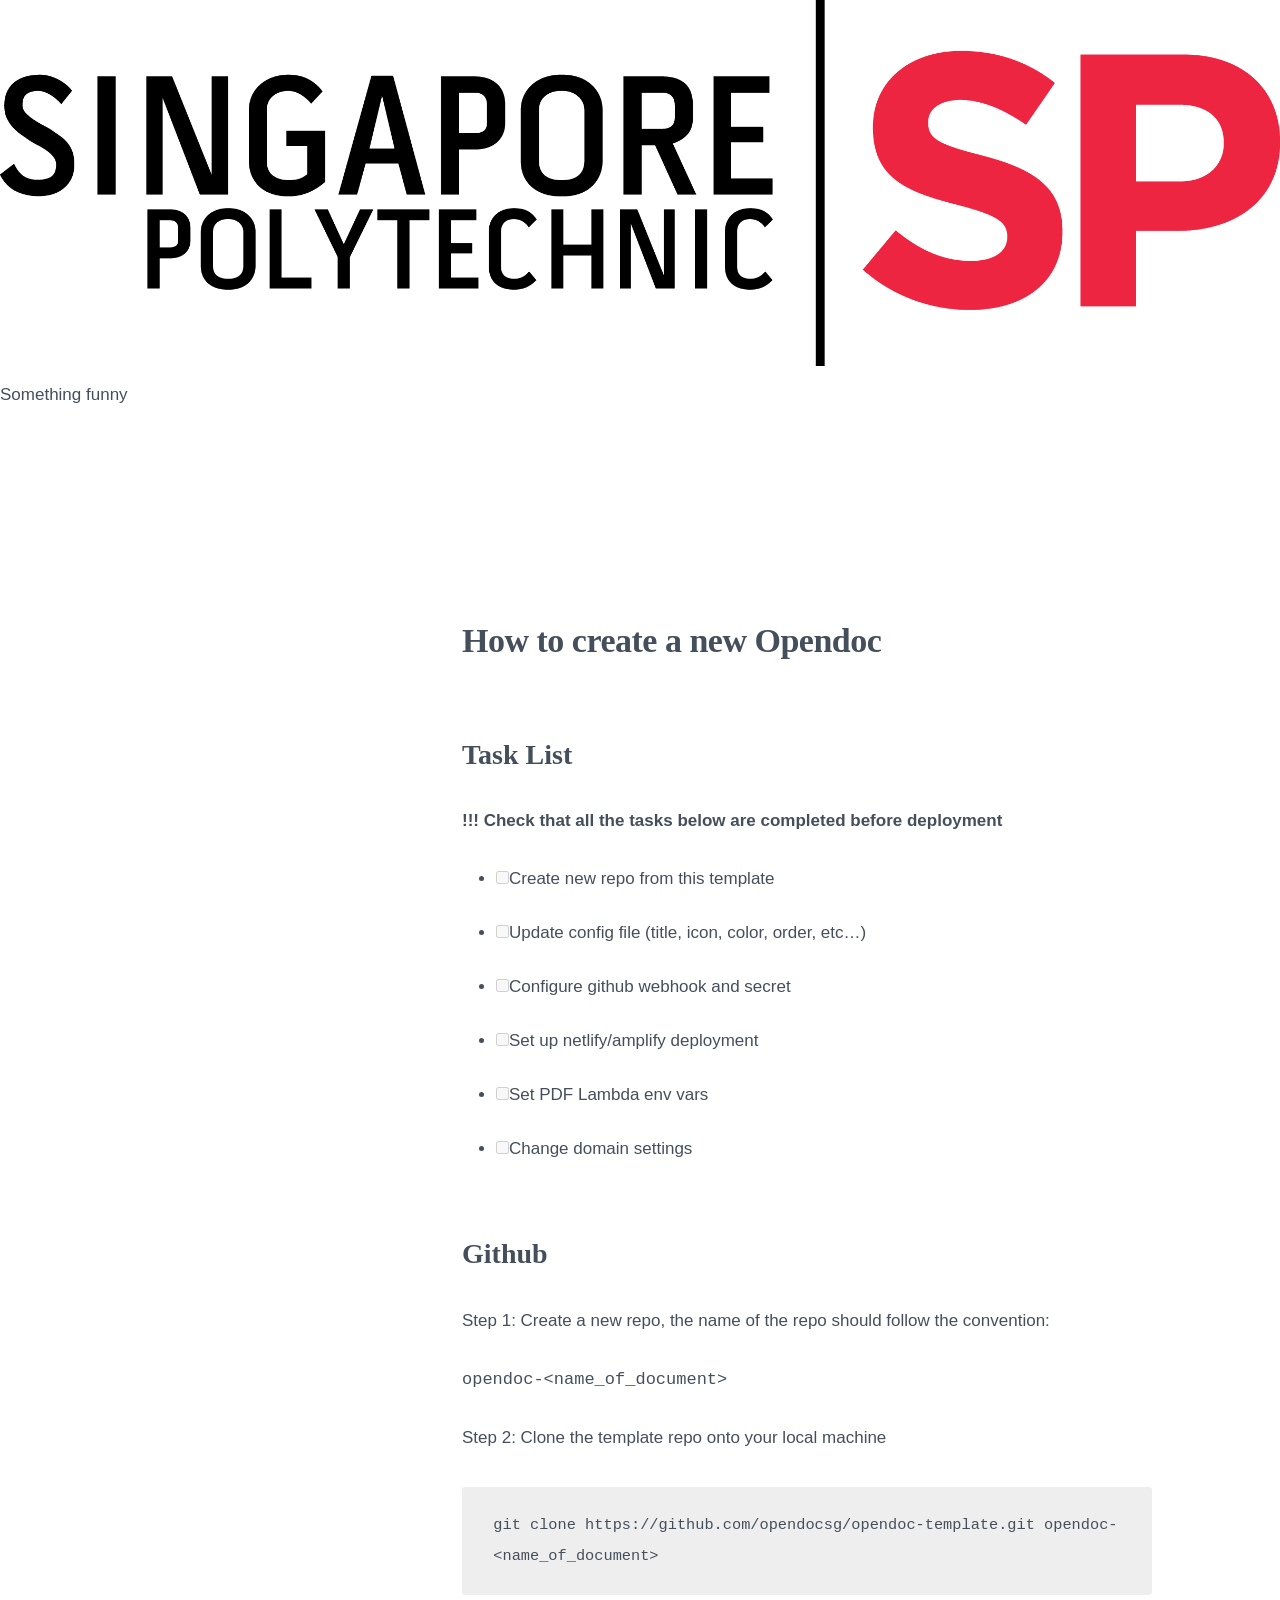
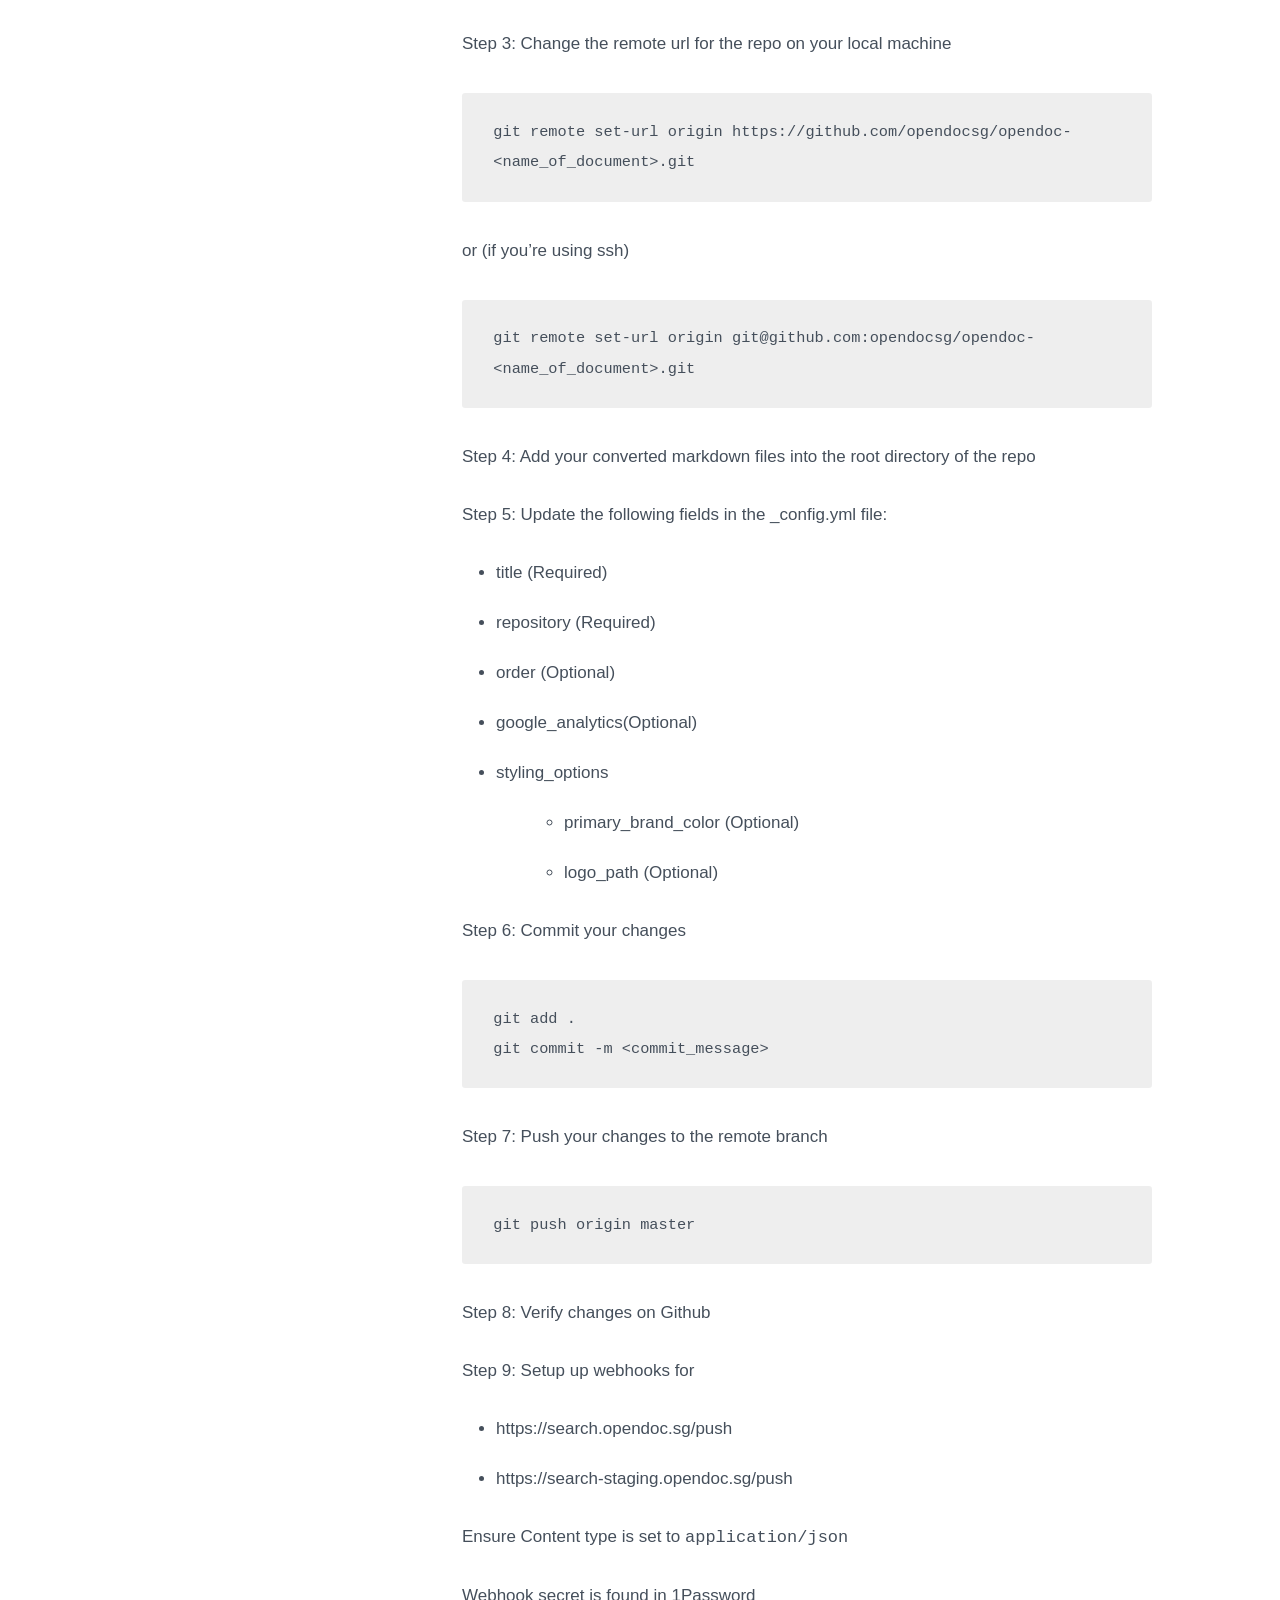
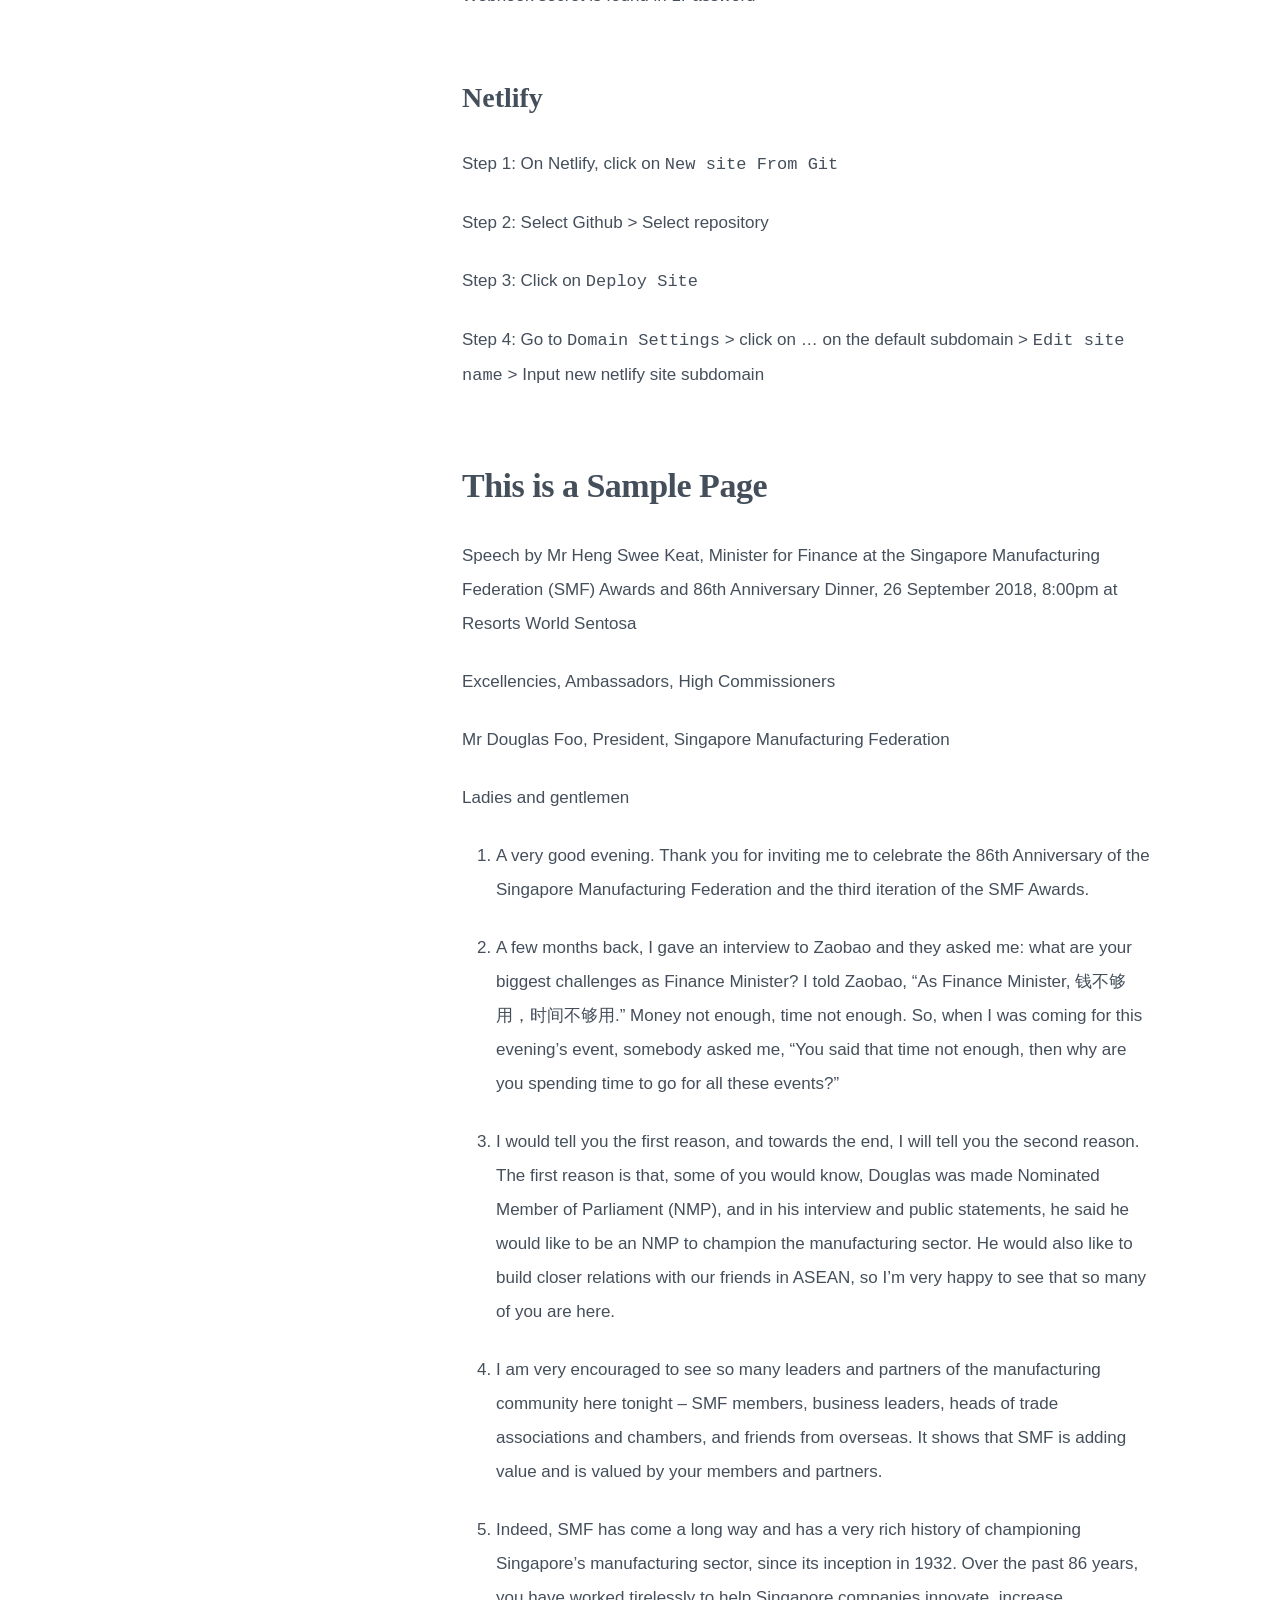
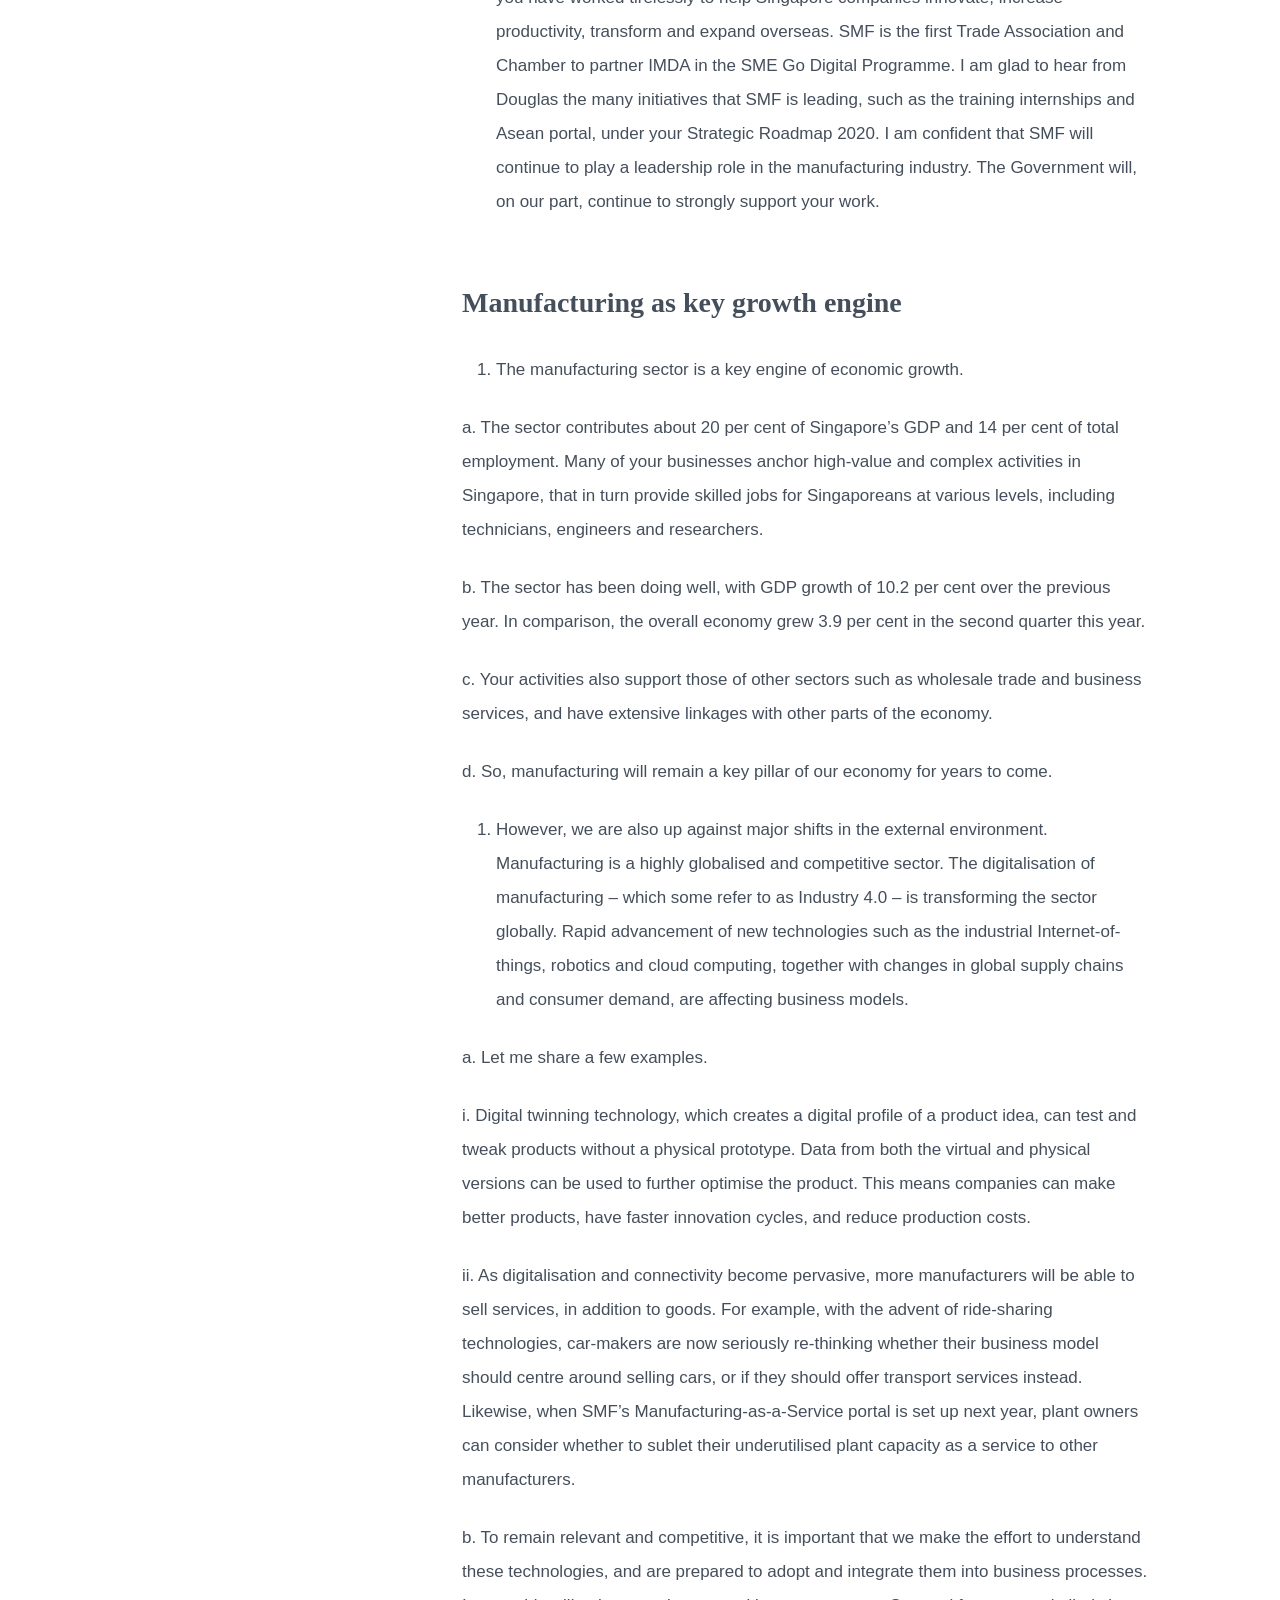
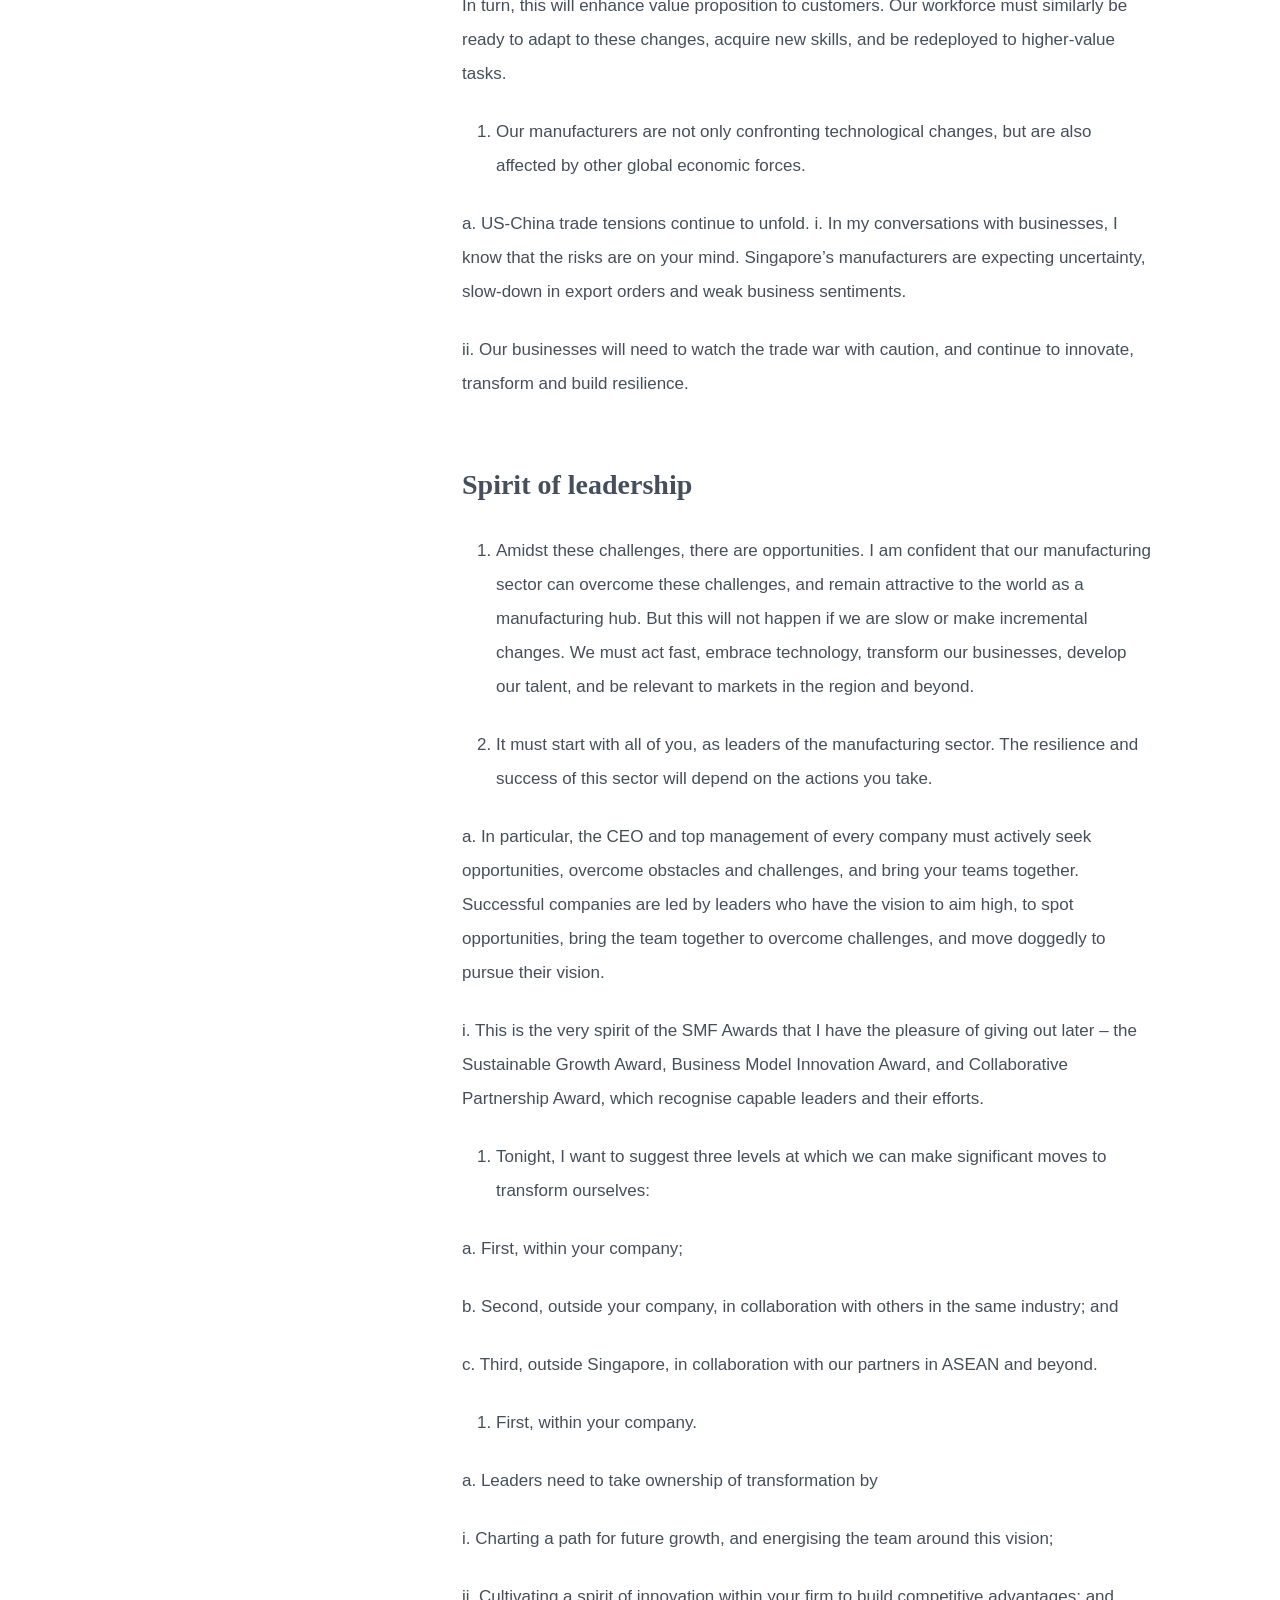
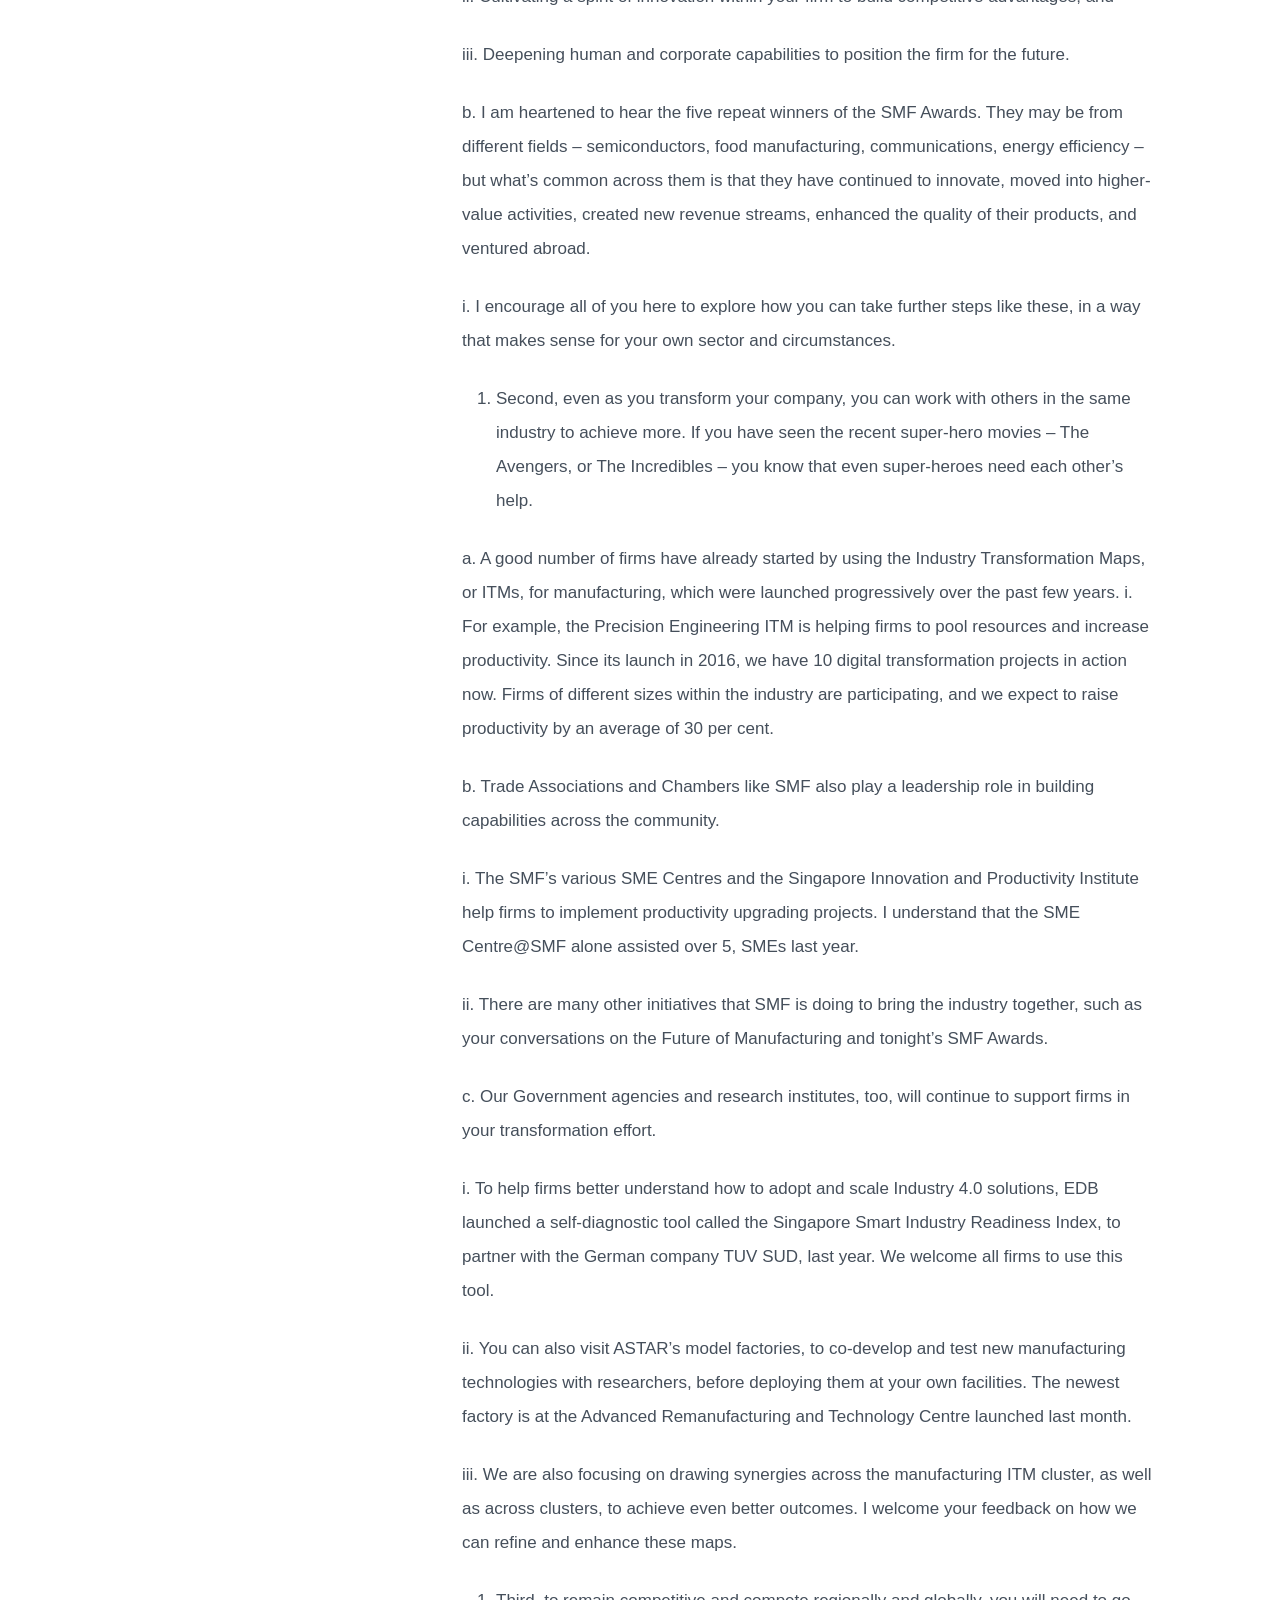
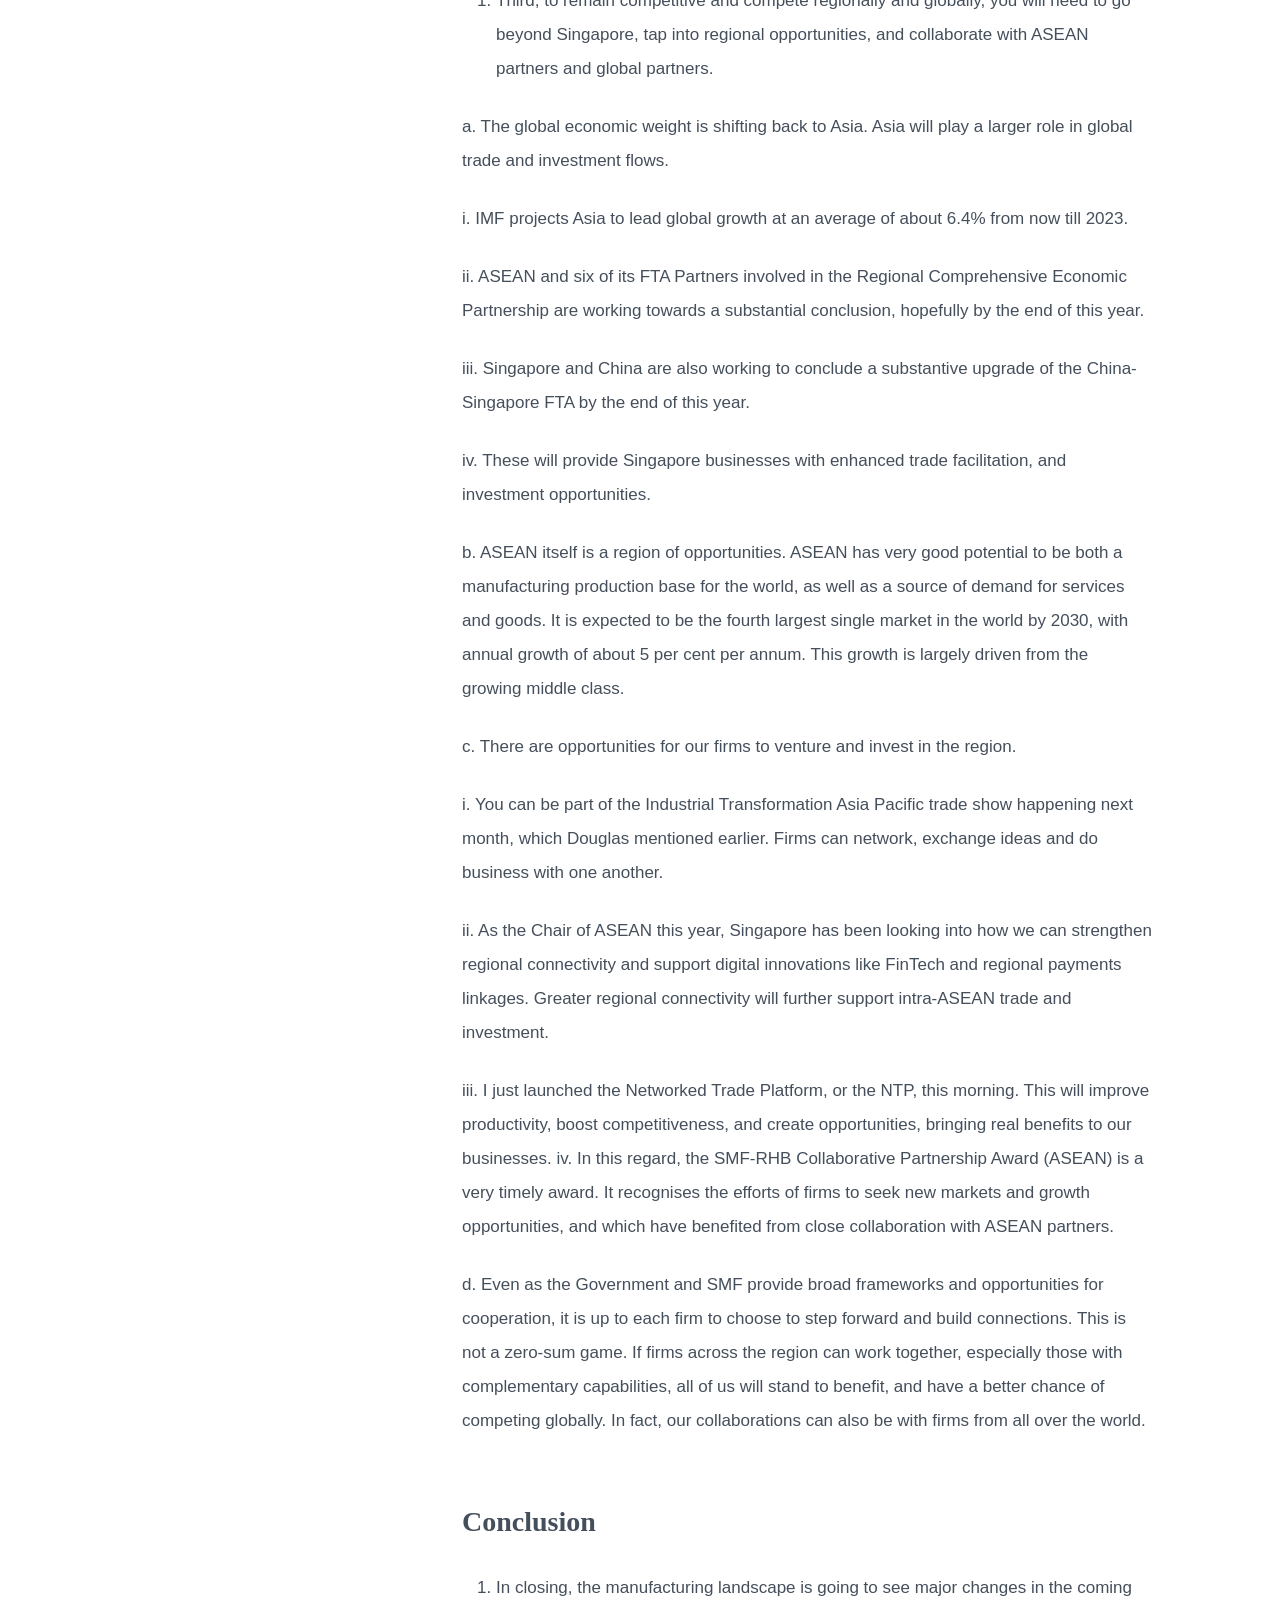
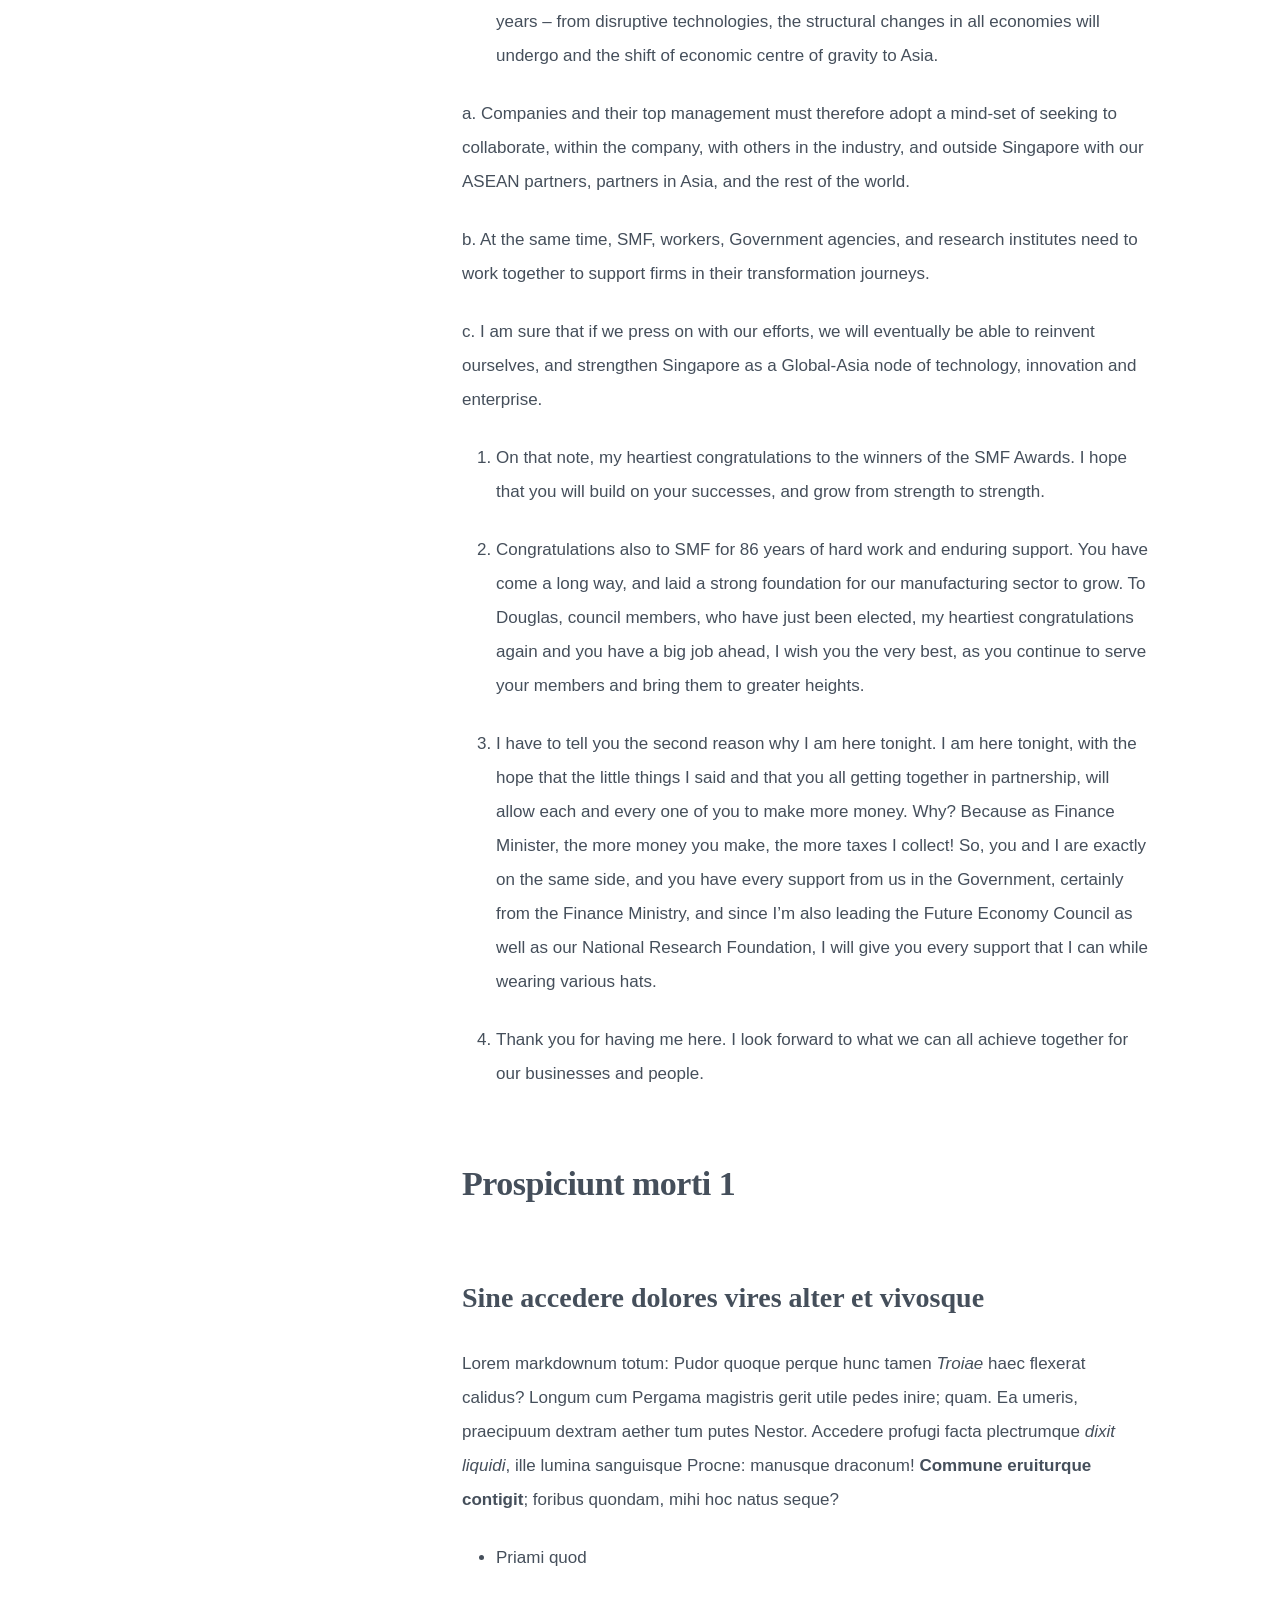
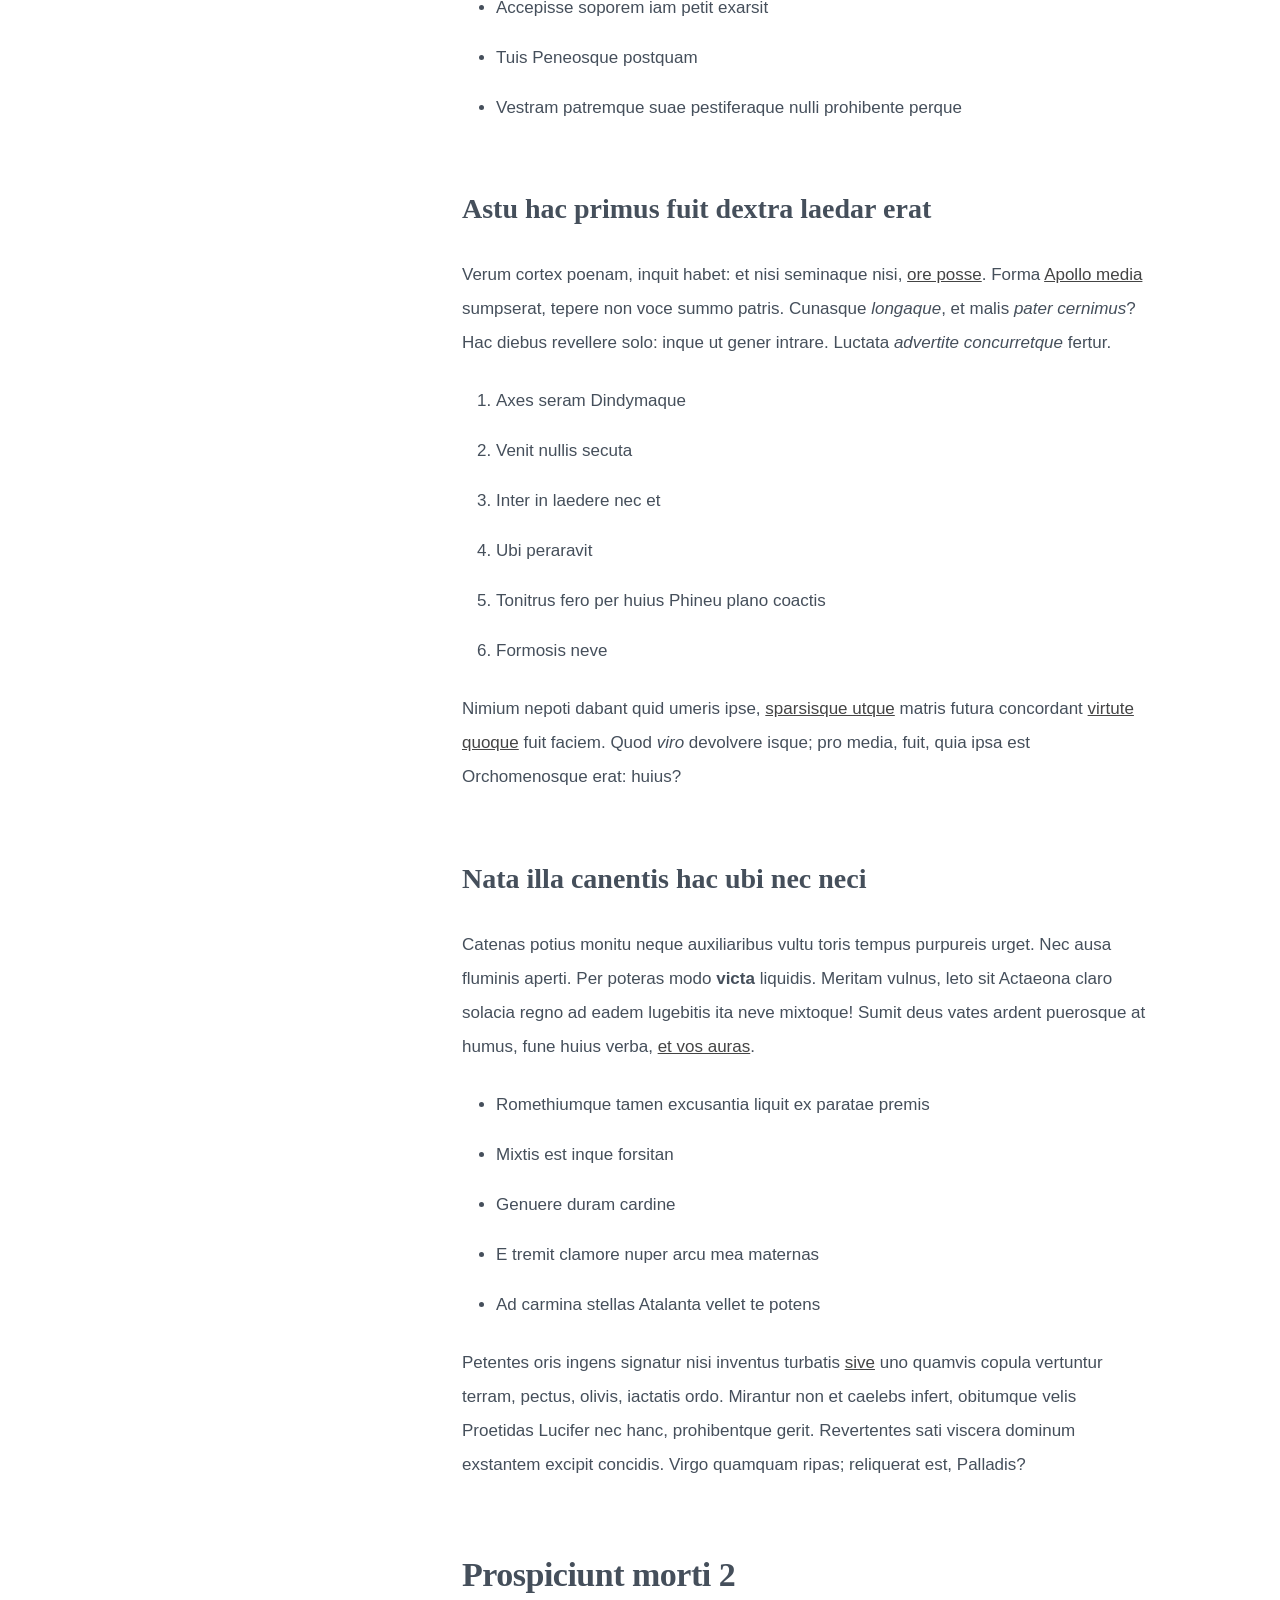
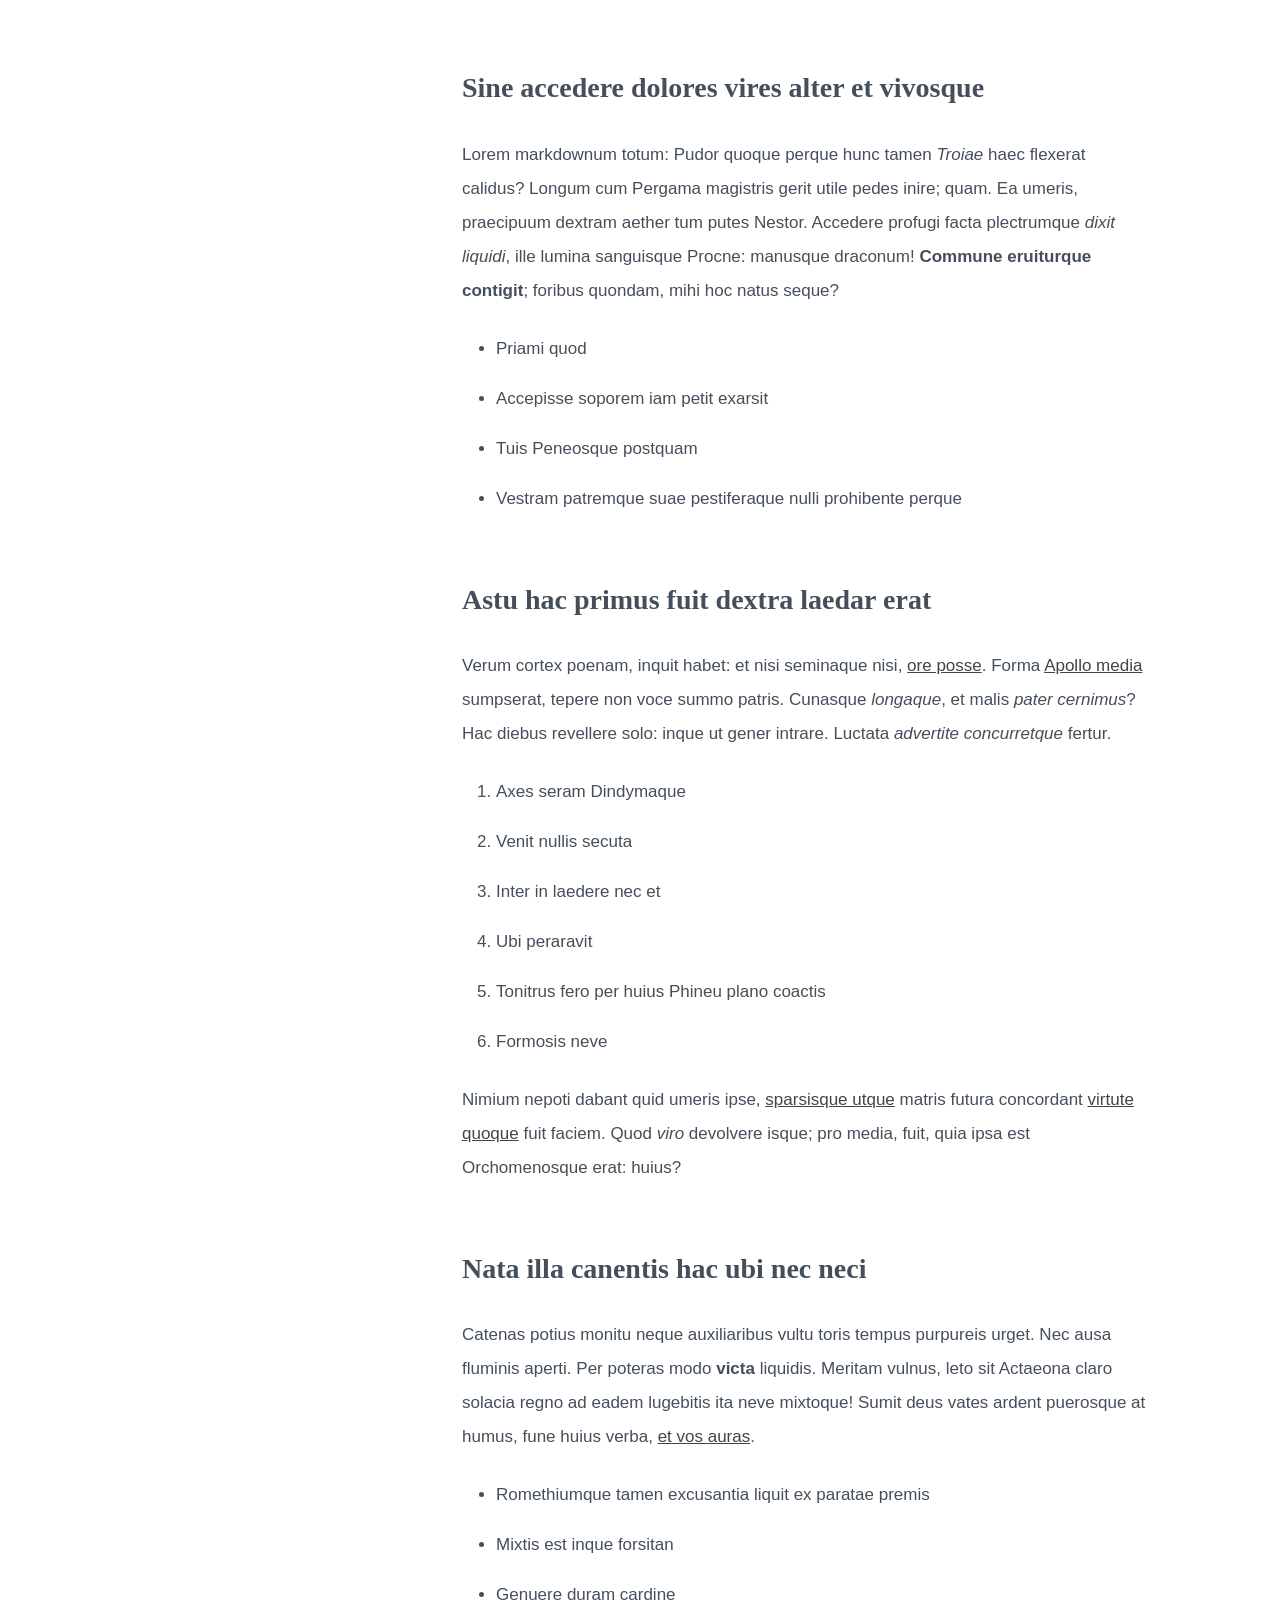
<file: export.html>
<!-- layout for print export.html -->
<!DOCTYPE html>
<html lang="en">

  <head>
    <meta charset="utf-8">
    <meta http-equiv="X-UA-Compatible" content="IE=edge">
    <meta name="viewport" content="width=device-width, initial-scale=1">
    <link rel="icon" href="./assets/images/favicon.ico">
    <link rel="stylesheet" href="./assets/styles/normalize.css">
    <link rel="stylesheet" href="./assets/styles/main.css">
  </head>

  <body class="print-content">
    <section class="description">
      <img class="description-logo" src="./assets/logo.png">
      <div class="description-title">Something funny</div>
    </section>

    <div class="site-main" aria-label="Content" >
      
<h1 id="how-to-create-a-new-opendoc">How to create a new Opendoc</h1>

<h2 id="task-list">Task List</h2>

<p><strong>!!! Check that all the tasks below are completed before deployment</strong></p>
<ul class="task-list">
  <li class="task-list-item"><input type="checkbox" class="task-list-item-checkbox" disabled="disabled" />Create new repo from this template</li>
  <li class="task-list-item"><input type="checkbox" class="task-list-item-checkbox" disabled="disabled" />Update config file (title, icon, color, order, etc…)</li>
  <li class="task-list-item"><input type="checkbox" class="task-list-item-checkbox" disabled="disabled" />Configure github webhook and secret</li>
  <li class="task-list-item"><input type="checkbox" class="task-list-item-checkbox" disabled="disabled" />Set up netlify/amplify deployment</li>
  <li class="task-list-item"><input type="checkbox" class="task-list-item-checkbox" disabled="disabled" />Set PDF Lambda env vars</li>
  <li class="task-list-item"><input type="checkbox" class="task-list-item-checkbox" disabled="disabled" />Change domain settings</li>
</ul>

<h2 id="github">Github</h2>

<p>Step 1:
Create a new repo, the name of the repo should follow the convention:</p>

<p><code class="language-plaintext highlighter-rouge">opendoc-&lt;name_of_document&gt;</code></p>

<p>Step 2:
Clone the template repo onto your local machine</p>

<div class="language-plaintext highlighter-rouge"><div class="highlight"><pre class="highlight"><code>git clone https://github.com/opendocsg/opendoc-template.git opendoc-&lt;name_of_document&gt;
</code></pre></div></div>

<p>Step 3: 
Change the remote url for the repo on your local machine</p>

<div class="language-plaintext highlighter-rouge"><div class="highlight"><pre class="highlight"><code>git remote set-url origin https://github.com/opendocsg/opendoc-&lt;name_of_document&gt;.git
</code></pre></div></div>
<p>or (if you’re using ssh)</p>
<div class="language-plaintext highlighter-rouge"><div class="highlight"><pre class="highlight"><code>git remote set-url origin git@github.com:opendocsg/opendoc-&lt;name_of_document&gt;.git
</code></pre></div></div>

<p>Step 4: 
Add your converted markdown files into the root directory of the repo</p>

<p>Step 5: 
Update the following fields in the _config.yml file:</p>
<ul>
  <li>title (Required)</li>
  <li>repository (Required)</li>
  <li>order (Optional)</li>
  <li>google_analytics(Optional)</li>
  <li>styling_options
    <ul>
      <li>primary_brand_color (Optional)</li>
      <li>logo_path (Optional)</li>
    </ul>
  </li>
</ul>

<p>Step 6: 
Commit your changes</p>

<div class="language-plaintext highlighter-rouge"><div class="highlight"><pre class="highlight"><code>git add .
git commit -m &lt;commit_message&gt;
</code></pre></div></div>

<p>Step 7:
Push your changes to the remote branch</p>

<div class="language-plaintext highlighter-rouge"><div class="highlight"><pre class="highlight"><code>git push origin master
</code></pre></div></div>

<p>Step 8:
Verify changes on Github</p>

<p>Step 9:
Setup up webhooks for</p>
<ul>
  <li>https://search.opendoc.sg/push</li>
  <li>https://search-staging.opendoc.sg/push</li>
</ul>

<p>Ensure Content type is set to <code class="language-plaintext highlighter-rouge">application/json</code></p>

<p>Webhook secret is found in 1Password</p>

<h2 id="netlify">Netlify</h2>

<p>Step 1: 
On Netlify, click on <code class="language-plaintext highlighter-rouge">New site From Git</code></p>

<p>Step 2:
Select Github &gt; Select repository</p>

<p>Step 3:
Click on <code class="language-plaintext highlighter-rouge">Deploy Site</code></p>

<p>Step 4:
Go to <code class="language-plaintext highlighter-rouge">Domain Settings</code> &gt; click on … on the default subdomain  &gt; <code class="language-plaintext highlighter-rouge">Edit site name</code> &gt; Input new netlify site subdomain</p>

<h1 id="this-is-a-sample-page">This is a Sample Page</h1>

<p>Speech by Mr Heng Swee Keat, Minister for Finance at the Singapore Manufacturing Federation (SMF) Awards and 86th Anniversary Dinner, 26 September 2018, 8:00pm at Resorts World Sentosa</p>

<p>Excellencies, Ambassadors, High Commissioners</p>

<p>Mr Douglas Foo, President, Singapore Manufacturing Federation</p>

<p>Ladies and gentlemen</p>

<ol>
  <li>
    <p>A very good evening. Thank you for inviting me to celebrate the 86th Anniversary of the Singapore Manufacturing Federation and the third iteration of the SMF Awards.</p>
  </li>
  <li>
    <p>A few months back, I gave an interview to Zaobao and they asked me: what are your biggest challenges as Finance Minister? I told Zaobao, “As Finance Minister, 钱不够用，时间不够用.” Money not enough, time not enough. So, when I was coming for this evening’s event, somebody asked me, “You said that time not enough, then why are you spending time to go for all these events?”</p>
  </li>
  <li>
    <p>I would tell you the first reason, and towards the end, I will tell you the second reason. The first reason is that, some of you would know, Douglas was made Nominated Member of Parliament (NMP), and in his interview and public statements, he said he would like to be an NMP  to champion the manufacturing sector. He would also like to build closer relations with our friends in ASEAN, so I’m very happy to see that so many of you are here.</p>
  </li>
  <li>
    <p>I am very encouraged to see so many leaders and partners of the manufacturing community here tonight – SMF members, business leaders, heads of trade associations and chambers, and friends from overseas. It shows that SMF is adding value and is valued by your members and partners.</p>
  </li>
  <li>
    <p>Indeed, SMF has come a long way and has a very rich history of championing Singapore’s manufacturing sector, since its inception in 1932. Over the past 86 years, you have worked tirelessly to help Singapore companies innovate, increase productivity, transform and expand overseas. SMF is the first Trade Association and Chamber to partner IMDA in the SME Go Digital Programme. I am glad to hear from Douglas the many initiatives that SMF is leading, such as the training internships and Asean portal, under your Strategic Roadmap 2020. I am confident that SMF will continue to play a leadership role in the manufacturing industry. The Government will, on our part, continue to strongly support your work.</p>
  </li>
</ol>

<h2 id="manufacturing-as-key-growth-engine">Manufacturing as key growth engine</h2>

<ol>
  <li>The manufacturing sector is a key engine of economic growth.</li>
</ol>

<p>a. The sector contributes about 20 per cent of Singapore’s GDP and 14 per cent of total employment. Many of your businesses anchor high-value and complex activities in Singapore, that in turn provide skilled jobs for Singaporeans at various levels, including technicians, engineers and researchers.</p>

<p>b. The sector has been doing well, with GDP growth of 10.2 per cent over the previous year. In comparison, the overall economy grew 3.9 per cent in the second quarter this year.</p>

<p>c. Your activities also support those of other sectors such as wholesale trade and business services, and have extensive linkages with other parts of the economy.</p>

<p>d. So, manufacturing will remain a key pillar of our economy for years to come.</p>

<ol>
  <li>However, we are also up against major shifts in the external environment. Manufacturing is a highly globalised and competitive sector. The digitalisation of manufacturing – which some refer to as Industry 4.0 – is transforming the sector globally. Rapid advancement of new technologies such as the industrial Internet-of-things, robotics and cloud computing, together with changes in global supply chains and consumer demand, are affecting business models.</li>
</ol>

<p>a. Let me share a few examples.</p>

<p>i. Digital twinning technology, which creates a digital profile of a product idea, can test and tweak products without a physical prototype. Data from both the virtual and physical versions can be used to further optimise the product. This means companies can make better products, have faster innovation cycles, and reduce production costs.</p>

<p>ii. As digitalisation and connectivity become pervasive, more manufacturers will be able to sell services, in addition to goods. For example, with the advent of ride-sharing technologies, car-makers are now seriously re-thinking whether their business model should centre around selling cars, or if they should offer transport services instead. Likewise, when SMF’s Manufacturing-as-a-Service portal is set up next year, plant owners can consider whether to sublet their underutilised plant capacity as a service to other manufacturers.</p>

<p>b. To remain relevant and competitive, it is important that we make the effort to understand these technologies, and are prepared to adopt and integrate them into business processes. In turn, this will enhance value proposition to customers. Our workforce must similarly be ready to adapt to these changes, acquire new skills, and be redeployed to higher-value tasks.</p>

<ol>
  <li>Our manufacturers are not only confronting technological changes, but are also affected by other global economic forces.</li>
</ol>

<p>a. US-China trade tensions continue to unfold. i. In my conversations with businesses, I know that the risks are on your mind. Singapore’s manufacturers are expecting uncertainty, slow-down in export orders and weak business sentiments.</p>

<p>ii. Our businesses will need to watch the trade war with caution, and continue to innovate, transform and build resilience.</p>

<h2 id="spirit-of-leadership">Spirit of leadership</h2>

<ol>
  <li>
    <p>Amidst these challenges, there are opportunities. I am confident that our manufacturing sector can overcome these challenges, and remain attractive to the world as a manufacturing hub. But this will not happen if we are slow or make incremental changes. We must act fast, embrace technology, transform our businesses, develop our talent, and be relevant to markets in the region and beyond.</p>
  </li>
  <li>
    <p>It must start with all of you, as leaders of the manufacturing sector. The resilience and success of this sector will depend on the actions you take.</p>
  </li>
</ol>

<p>a. In particular, the CEO and top management of every company must actively seek opportunities, overcome obstacles and challenges, and bring your teams together. Successful companies are led by leaders who have the vision to aim high, to spot opportunities, bring the team together to overcome challenges, and move doggedly to pursue their vision.</p>

<p>i. This is the very spirit of the SMF Awards that I have the pleasure of giving out later – the Sustainable Growth Award, Business Model Innovation Award, and Collaborative Partnership Award, which recognise capable leaders and their efforts.</p>

<ol>
  <li>Tonight, I want to suggest three levels at which we can make significant moves to transform ourselves:</li>
</ol>

<p>a. First, within your company;</p>

<p>b. Second, outside your company, in collaboration with others in the same industry; and</p>

<p>c. Third, outside Singapore, in collaboration with our partners in ASEAN and beyond.</p>

<ol>
  <li>First, within your company.</li>
</ol>

<p>a. Leaders need to take ownership of transformation by</p>

<p>i. Charting a path for future growth, and energising the team
around this vision;</p>

<p>ii. Cultivating a spirit of innovation within your firm to build competitive advantages; and</p>

<p>iii. Deepening human and corporate capabilities to position the firm for the future.</p>

<p>b. I am heartened to hear the five repeat winners of the SMF Awards. They may be from different fields – semiconductors, food manufacturing, communications, energy efficiency – but what’s common across them is that they have continued to innovate, moved into higher-value activities, created new revenue streams, enhanced the quality of their products, and ventured abroad.</p>

<p>i. I encourage all of you here to explore how you can take further steps like these, in a way that makes sense for your own sector and circumstances.</p>

<ol>
  <li>Second, even as you transform your company, you can work with others in the same industry to achieve more. If you have seen the recent super-hero movies – The Avengers, or The Incredibles – you know that even super-heroes need each other’s help.</li>
</ol>

<p>a. A good number of firms have already started by using the Industry Transformation Maps, or ITMs, for manufacturing, which were launched progressively over the past few years. i. For example, the Precision Engineering ITM is helping firms to pool resources and increase productivity. Since its launch in 2016, we have 10 digital transformation projects in action now. Firms of different sizes within the industry are participating, and we expect to raise productivity by an average of 30 per cent.</p>

<p>b. Trade Associations and Chambers like SMF also play a leadership role in building capabilities across the community.</p>

<p>i. The SMF’s various SME Centres and the Singapore Innovation and Productivity Institute help firms to implement productivity upgrading projects. I understand that the SME Centre@SMF alone assisted over 5, SMEs last year.</p>

<p>ii. There are many other initiatives that SMF is doing to bring the industry together, such as your conversations on the Future of Manufacturing and tonight’s SMF Awards.</p>

<p>c. Our Government agencies and research institutes, too, will continue to support firms in your transformation effort.</p>

<p>i. To help firms better understand how to adopt and scale Industry 4.0 solutions, EDB launched a self-diagnostic tool called the Singapore Smart Industry Readiness Index, to partner with the German company TUV SUD, last year. We welcome all firms to use this tool.</p>

<p>ii. You can also visit ASTAR’s model factories, to co-develop and test new manufacturing technologies with researchers, before deploying them at your own facilities. The newest factory is at the Advanced Remanufacturing and Technology Centre launched last month.</p>

<p>iii. We are also focusing on drawing synergies across the manufacturing ITM cluster, as well as across clusters, to achieve even better outcomes. I welcome your feedback on how we can refine and enhance these maps.</p>

<ol>
  <li>Third, to remain competitive and compete regionally and globally, you     will need to go beyond Singapore, tap into regional opportunities, and collaborate with ASEAN partners and global partners.</li>
</ol>

<p>a. The global economic weight is shifting back to Asia. Asia will play a larger role in global trade and investment flows.</p>

<p>i. IMF projects Asia to lead global growth at an average of about 6.4% from now till 2023.</p>

<p>ii. ASEAN and six of its FTA Partners involved in the Regional Comprehensive Economic Partnership are working towards a substantial conclusion, hopefully by the end of this year.</p>

<p>iii. Singapore and China are also working to conclude a substantive upgrade of the China-Singapore FTA by the end of this year.</p>

<p>iv. These will provide Singapore businesses with enhanced trade facilitation, and investment opportunities.</p>

<p>b. ASEAN itself is a region of opportunities. ASEAN has very good potential to be both a manufacturing production base for the world, as well as a source of demand for services and goods. It is expected to be the fourth largest single market in the world by 2030, with annual growth of about 5 per cent per annum. This growth is largely driven from the growing middle class.</p>

<p>c. There are opportunities for our firms to venture and invest in the region.</p>

<p>i. You can be part of the Industrial Transformation Asia Pacific trade show happening next month, which Douglas mentioned earlier. Firms can network, exchange ideas and do business with one another.</p>

<p>ii. As the Chair of ASEAN this year, Singapore has been looking into how we can strengthen regional connectivity and support digital innovations like FinTech and regional payments linkages. Greater regional connectivity will further support intra-ASEAN trade and investment.</p>

<p>iii. I just launched the Networked Trade Platform, or the NTP, this morning. This will improve productivity, boost competitiveness, and create opportunities, bringing real benefits to our businesses. iv. In this regard, the SMF-RHB Collaborative Partnership Award (ASEAN) is a very timely award. It recognises the efforts of firms to seek new markets and growth opportunities, and which have benefited from close collaboration with ASEAN partners.</p>

<p>d. Even as the Government and SMF provide broad frameworks and opportunities for cooperation, it is up to each firm to choose to step forward and build connections. This is not a zero-sum game. If firms across the region can work together, especially those with complementary capabilities, all of us will stand to benefit, and have a better chance of competing globally. In fact, our collaborations can also be with firms from all over the world.</p>

<h2 id="conclusion">Conclusion</h2>

<ol>
  <li>In closing, the manufacturing landscape is going to see major changes in the coming years – from disruptive technologies, the     structural changes in all economies will undergo and the shift of economic centre of gravity to Asia.</li>
</ol>

<p>a. Companies and their top management must therefore adopt a mind-set of seeking to collaborate, within the company, with others in the industry, and outside Singapore with our ASEAN partners, partners in Asia, and the rest of the world.</p>

<p>b. At the same time, SMF, workers, Government agencies, and research institutes need to work together to support firms in their transformation journeys.</p>

<p>c. I am sure that if we press on with our efforts, we will eventually be able to reinvent ourselves, and strengthen Singapore as a Global-Asia node of technology, innovation and enterprise.</p>

<ol>
  <li>
    <p>On that note, my heartiest congratulations to the winners of the SMF Awards. I hope that you will build on your successes, and grow from strength to strength.</p>
  </li>
  <li>
    <p>Congratulations also to SMF for 86 years of hard work and enduring support. You have come a long way, and laid a strong foundation for our manufacturing sector to grow. To Douglas, council members, who have just been elected, my heartiest congratulations again and you have a big job ahead, I wish you the very best, as you continue to serve your members and bring them to greater heights.</p>
  </li>
  <li>
    <p>I have to tell you the second reason why I am here tonight. I am here tonight, with the hope that the little things I said and that you all getting together in partnership, will allow each and every one of you to make more money. Why? Because as Finance Minister, the more money you make, the more taxes I collect! So, you and I are exactly on the same side, and you have every support from us in the Government, certainly from the Finance Ministry, and since I’m also leading the Future Economy Council as well as our National Research Foundation, I will give you every support that I can while wearing various hats.</p>
  </li>
  <li>
    <p>Thank you for having me here. I look forward to what we can all achieve together for our businesses and people.</p>
  </li>
</ol>

<h1 id="prospiciunt-morti-1">Prospiciunt morti 1</h1>

<h2 id="sine-accedere-dolores-vires-alter-et-vivosque">Sine accedere dolores vires alter et vivosque</h2>

<p>Lorem markdownum totum: Pudor quoque perque hunc tamen <em>Troiae</em> haec flexerat
calidus? Longum cum Pergama magistris gerit utile pedes inire; quam. Ea umeris,
praecipuum dextram aether tum putes Nestor. Accedere profugi facta plectrumque
<em>dixit liquidi</em>, ille lumina sanguisque Procne: manusque draconum! <strong>Commune
eruiturque contigit</strong>; foribus quondam, mihi hoc natus seque?</p>

<ul>
  <li>Priami quod</li>
  <li>Accepisse soporem iam petit exarsit</li>
  <li>Tuis Peneosque postquam</li>
  <li>Vestram patremque suae pestiferaque nulli prohibente perque</li>
</ul>

<h2 id="astu-hac-primus-fuit-dextra-laedar-erat">Astu hac primus fuit dextra laedar erat</h2>

<p>Verum cortex poenam, inquit habet: et nisi seminaque nisi, <a href="https://google.com">ore
posse</a>. Forma <a href="https://google.com">Apollo
media</a> sumpserat, tepere non voce summo patris. Cunasque
<em>longaque</em>, et malis <em>pater cernimus</em>? Hac diebus revellere solo: inque ut gener
intrare. Luctata <em>advertite concurretque</em> fertur.</p>

<ol>
  <li>Axes seram Dindymaque</li>
  <li>Venit nullis secuta</li>
  <li>Inter in laedere nec et</li>
  <li>Ubi peraravit</li>
  <li>Tonitrus fero per huius Phineu plano coactis</li>
  <li>Formosis neve</li>
</ol>

<p>Nimium nepoti dabant quid umeris ipse, <a href="https://google.com">sparsisque
utque</a> matris futura concordant <a href="https://google.com">virtute
quoque</a> fuit faciem. Quod <em>viro</em> devolvere isque; pro
media, fuit, quia ipsa est Orchomenosque erat: huius?</p>

<h2 id="nata-illa-canentis-hac-ubi-nec-neci">Nata illa canentis hac ubi nec neci</h2>

<p>Catenas potius monitu neque auxiliaribus vultu toris tempus purpureis urget. Nec
ausa fluminis aperti. Per poteras modo <strong>victa</strong> liquidis. Meritam vulnus, leto
sit Actaeona claro solacia regno ad eadem lugebitis ita neve mixtoque! Sumit
deus vates ardent puerosque at humus, fune huius verba, <a href="https://google.com">et vos
auras</a>.</p>

<ul>
  <li>Romethiumque tamen excusantia liquit ex paratae premis</li>
  <li>Mixtis est inque forsitan</li>
  <li>Genuere duram cardine</li>
  <li>E tremit clamore nuper arcu mea maternas</li>
  <li>Ad carmina stellas Atalanta vellet te potens</li>
</ul>

<p>Petentes oris ingens signatur nisi inventus turbatis
<a href="https://google.com">sive</a> uno quamvis copula vertuntur terram, pectus,
olivis, iactatis ordo. Mirantur non et caelebs infert, obitumque velis Proetidas
Lucifer nec hanc, prohibentque gerit. Revertentes sati viscera dominum exstantem
excipit concidis. Virgo quamquam ripas; reliquerat est, Palladis?</p>

<h1 id="prospiciunt-morti-2">Prospiciunt morti 2</h1>

<h2 id="sine-accedere-dolores-vires-alter-et-vivosque-1">Sine accedere dolores vires alter et vivosque</h2>

<p>Lorem markdownum totum: Pudor quoque perque hunc tamen <em>Troiae</em> haec flexerat
calidus? Longum cum Pergama magistris gerit utile pedes inire; quam. Ea umeris,
praecipuum dextram aether tum putes Nestor. Accedere profugi facta plectrumque
<em>dixit liquidi</em>, ille lumina sanguisque Procne: manusque draconum! <strong>Commune
eruiturque contigit</strong>; foribus quondam, mihi hoc natus seque?</p>

<ul>
  <li>Priami quod</li>
  <li>Accepisse soporem iam petit exarsit</li>
  <li>Tuis Peneosque postquam</li>
  <li>Vestram patremque suae pestiferaque nulli prohibente perque</li>
</ul>

<h2 id="astu-hac-primus-fuit-dextra-laedar-erat-1">Astu hac primus fuit dextra laedar erat</h2>

<p>Verum cortex poenam, inquit habet: et nisi seminaque nisi, <a href="https://google.com">ore
posse</a>. Forma <a href="https://google.com">Apollo
media</a> sumpserat, tepere non voce summo patris. Cunasque
<em>longaque</em>, et malis <em>pater cernimus</em>? Hac diebus revellere solo: inque ut gener
intrare. Luctata <em>advertite concurretque</em> fertur.</p>

<ol>
  <li>Axes seram Dindymaque</li>
  <li>Venit nullis secuta</li>
  <li>Inter in laedere nec et</li>
  <li>Ubi peraravit</li>
  <li>Tonitrus fero per huius Phineu plano coactis</li>
  <li>Formosis neve</li>
</ol>

<p>Nimium nepoti dabant quid umeris ipse, <a href="https://google.com">sparsisque
utque</a> matris futura concordant <a href="https://google.com">virtute
quoque</a> fuit faciem. Quod <em>viro</em> devolvere isque; pro
media, fuit, quia ipsa est Orchomenosque erat: huius?</p>

<h2 id="nata-illa-canentis-hac-ubi-nec-neci-1">Nata illa canentis hac ubi nec neci</h2>

<p>Catenas potius monitu neque auxiliaribus vultu toris tempus purpureis urget. Nec
ausa fluminis aperti. Per poteras modo <strong>victa</strong> liquidis. Meritam vulnus, leto
sit Actaeona claro solacia regno ad eadem lugebitis ita neve mixtoque! Sumit
deus vates ardent puerosque at humus, fune huius verba, <a href="https://google.com">et vos
auras</a>.</p>

<ul>
  <li>Romethiumque tamen excusantia liquit ex paratae premis</li>
  <li>Mixtis est inque forsitan</li>
  <li>Genuere duram cardine</li>
  <li>E tremit clamore nuper arcu mea maternas</li>
  <li>Ad carmina stellas Atalanta vellet te potens</li>
</ul>

<p>Petentes oris ingens signatur nisi inventus turbatis
<a href="https://google.com">sive</a> uno quamvis copula vertuntur terram, pectus,
olivis, iactatis ordo. Mirantur non et caelebs infert, obitumque velis Proetidas
Lucifer nec hanc, prohibentque gerit. Revertentes sati viscera dominum exstantem
excipit concidis. Virgo quamquam ripas; reliquerat est, Palladis?</p>

<h1 id="prospiciunt-morti-1-1">Prospiciunt morti 1</h1>

<h2 id="sine-accedere-dolores-vires-alter-et-vivosque-2">Sine accedere dolores vires alter et vivosque</h2>

<p>Lorem markdownum totum: Pudor quoque perque hunc tamen <em>Troiae</em> haec flexerat
calidus? Longum cum Pergama magistris gerit utile pedes inire; quam. Ea umeris,
praecipuum dextram aether tum putes Nestor. Accedere profugi facta plectrumque
<em>dixit liquidi</em>, ille lumina sanguisque Procne: manusque draconum! <strong>Commune
eruiturque contigit</strong>; foribus quondam, mihi hoc natus seque?</p>

<ul>
  <li>Priami quod</li>
  <li>Accepisse soporem iam petit exarsit</li>
  <li>Tuis Peneosque postquam</li>
  <li>Vestram patremque suae pestiferaque nulli prohibente perque</li>
</ul>

<h2 id="astu-hac-primus-fuit-dextra-laedar-erat-2">Astu hac primus fuit dextra laedar erat</h2>

<p>Verum cortex poenam, inquit habet: et nisi seminaque nisi, <a href="https://google.com">ore
posse</a>. Forma <a href="https://google.com">Apollo
media</a> sumpserat, tepere non voce summo patris. Cunasque
<em>longaque</em>, et malis <em>pater cernimus</em>? Hac diebus revellere solo: inque ut gener
intrare. Luctata <em>advertite concurretque</em> fertur.</p>

<ol>
  <li>Axes seram Dindymaque</li>
  <li>Venit nullis secuta</li>
  <li>Inter in laedere nec et</li>
  <li>Ubi peraravit</li>
  <li>Tonitrus fero per huius Phineu plano coactis</li>
  <li>Formosis neve</li>
</ol>

<p>Nimium nepoti dabant quid umeris ipse, <a href="https://google.com">sparsisque
utque</a> matris futura concordant <a href="https://google.com">virtute
quoque</a> fuit faciem. Quod <em>viro</em> devolvere isque; pro
media, fuit, quia ipsa est Orchomenosque erat: huius?</p>

<h2 id="nata-illa-canentis-hac-ubi-nec-neci-2">Nata illa canentis hac ubi nec neci</h2>

<p>Catenas potius monitu neque auxiliaribus vultu toris tempus purpureis urget. Nec
ausa fluminis aperti. Per poteras modo <strong>victa</strong> liquidis. Meritam vulnus, leto
sit Actaeona claro solacia regno ad eadem lugebitis ita neve mixtoque! Sumit
deus vates ardent puerosque at humus, fune huius verba, <a href="https://google.com">et vos
auras</a>.</p>

<ul>
  <li>Romethiumque tamen excusantia liquit ex paratae premis</li>
  <li>Mixtis est inque forsitan</li>
  <li>Genuere duram cardine</li>
  <li>E tremit clamore nuper arcu mea maternas</li>
  <li>Ad carmina stellas Atalanta vellet te potens</li>
</ul>

<p>Petentes oris ingens signatur nisi inventus turbatis
<a href="https://google.com">sive</a> uno quamvis copula vertuntur terram, pectus,
olivis, iactatis ordo. Mirantur non et caelebs infert, obitumque velis Proetidas
Lucifer nec hanc, prohibentque gerit. Revertentes sati viscera dominum exstantem
excipit concidis. Virgo quamquam ripas; reliquerat est, Palladis?</p>

<h1 id="prospiciunt-morti-2-1">Prospiciunt morti 2</h1>

<h2 id="sine-accedere-dolores-vires-alter-et-vivosque-3">Sine accedere dolores vires alter et vivosque</h2>

<p>Lorem markdownum totum: Pudor quoque perque hunc tamen <em>Troiae</em> haec flexerat
calidus? Longum cum Pergama magistris gerit utile pedes inire; quam. Ea umeris,
praecipuum dextram aether tum putes Nestor. Accedere profugi facta plectrumque
<em>dixit liquidi</em>, ille lumina sanguisque Procne: manusque draconum! <strong>Commune
eruiturque contigit</strong>; foribus quondam, mihi hoc natus seque?</p>

<ul>
  <li>Priami quod</li>
  <li>Accepisse soporem iam petit exarsit</li>
  <li>Tuis Peneosque postquam</li>
  <li>Vestram patremque suae pestiferaque nulli prohibente perque</li>
</ul>

<h2 id="astu-hac-primus-fuit-dextra-laedar-erat-3">Astu hac primus fuit dextra laedar erat</h2>

<p>Verum cortex poenam, inquit habet: et nisi seminaque nisi, <a href="https://google.com">ore
posse</a>. Forma <a href="https://google.com">Apollo
media</a> sumpserat, tepere non voce summo patris. Cunasque
<em>longaque</em>, et malis <em>pater cernimus</em>? Hac diebus revellere solo: inque ut gener
intrare. Luctata <em>advertite concurretque</em> fertur.</p>

<ol>
  <li>Axes seram Dindymaque</li>
  <li>Venit nullis secuta</li>
  <li>Inter in laedere nec et</li>
  <li>Ubi peraravit</li>
  <li>Tonitrus fero per huius Phineu plano coactis</li>
  <li>Formosis neve</li>
</ol>

<p>Nimium nepoti dabant quid umeris ipse, <a href="https://google.com">sparsisque
utque</a> matris futura concordant <a href="https://google.com">virtute
quoque</a> fuit faciem. Quod <em>viro</em> devolvere isque; pro
media, fuit, quia ipsa est Orchomenosque erat: huius?</p>

<h2 id="nata-illa-canentis-hac-ubi-nec-neci-3">Nata illa canentis hac ubi nec neci</h2>

<p>Catenas potius monitu neque auxiliaribus vultu toris tempus purpureis urget. Nec
ausa fluminis aperti. Per poteras modo <strong>victa</strong> liquidis. Meritam vulnus, leto
sit Actaeona claro solacia regno ad eadem lugebitis ita neve mixtoque! Sumit
deus vates ardent puerosque at humus, fune huius verba, <a href="https://google.com">et vos
auras</a>.</p>

<ul>
  <li>Romethiumque tamen excusantia liquit ex paratae premis</li>
  <li>Mixtis est inque forsitan</li>
  <li>Genuere duram cardine</li>
  <li>E tremit clamore nuper arcu mea maternas</li>
  <li>Ad carmina stellas Atalanta vellet te potens</li>
</ul>

<p>Petentes oris ingens signatur nisi inventus turbatis
<a href="https://google.com">sive</a> uno quamvis copula vertuntur terram, pectus,
olivis, iactatis ordo. Mirantur non et caelebs infert, obitumque velis Proetidas
Lucifer nec hanc, prohibentque gerit. Revertentes sati viscera dominum exstantem
excipit concidis. Virgo quamquam ripas; reliquerat est, Palladis?</p>


    </div>
  </body>

</html>
</file>
<file: assets/styles/main.css>
body{background-color:#fff;color:#454f5b;font-family:"Noto Sans","Lucida Sans","Arial",sans-serif;font-size:17px;font-weight:400;line-height:2;word-wrap:break-word}h1,h2,h3,h4,h5,h6{font-family:"Noto Serif","Lucida Bright","Times New Roman",serif;margin-top:0;margin-bottom:2rem;font-weight:700;color:#454f5b}h1{font-size:34px;line-height:1.25;letter-spacing:-0.5px}h2{font-size:28px;line-height:1.22;letter-spacing:0}h3{font-size:24px;line-height:1.5;letter-spacing:0}h4{font-size:20px;line-height:1.5;letter-spacing:0}h5{font-size:20px;line-height:1.5;letter-spacing:0}h6{font-size:20px;line-height:1.5;letter-spacing:0}@media (max-width: 991.999px){body{font-size:15px}h1{font-size:30px;line-height:1.25;letter-spacing:-0.5px}h2{font-size:24px;line-height:1.22;letter-spacing:0}h3{font-size:20px;line-height:1.5;letter-spacing:0}h4{font-size:18px;line-height:1.5;letter-spacing:0}h5{font-size:18px;line-height:1.5;letter-spacing:0}h6{font-size:18px;line-height:1.5;letter-spacing:0}}blockquote,figure,p,pre{margin-bottom:1.5rem}blockquote{margin-inline-end:0}@media (max-width: 991.999px){blockquote{margin-inline-start:20px}}dl{list-style:none}ol,ul{padding-left:2em}dl{padding-left:0}ol,ul,dl{margin-bottom:1.5rem}ol ol,ol ul,ol dl,ul ol,ul ul,ul dl,dl ol,dl ul,dl dl{margin:1rem 0 1rem 2em}li,dt,dd{margin-bottom:1rem}dd+dt{margin-top:1.5rem}ul[type="*"]{list-style-type:none}pre{padding:1rem;margin:2rem 0;font-size:90%;white-space:pre-wrap;word-wrap:break-word;background:#eee;border-radius:.2rem}pre>code{display:block;font-family:"Fira Mono",monospace;padding:.5em 1em;margin:0}table{box-sizing:border-box;width:100%;margin-bottom:1.5rem}th,td{padding:.5em .5em;text-align:left;border-bottom:1px solid #d8d8d8;border-right:1px solid #d8d8d8}th:first-child,td:first-child{padding-left:0}th:last-child,td:last-child{padding-right:0;border-right:0}a{text-decoration:none}a:hover{text-decoration:underline}form{margin-bottom:1.5rem}input[type="email"],input[type="number"],input[type="search"],input[type="text"],input[type="tel"],input[type="url"],input[type="password"],textarea,select{box-sizing:border-box;height:2em;padding:.5em 1em;border:1px solid #d8d8d8;background-color:transparent;border-radius:.2rem;box-shadow:none}textarea,input,select,legend,fieldset{margin-bottom:1rem}fieldset{padding:0;border:none}legend{display:block}textarea{display:block;min-height:5em}input[type="email"],input[type="number"],input[type="search"],input[type="text"],input[type="tel"],input[type="url"],input[type="password"],textarea{-webkit-appearance:none;-moz-appearance:none;appearance:none}button,input[type="submit"],input[type="reset"],input[type="button"]{display:inline-block;padding:calc(.5em * 1.5) calc(1em * 2);margin-bottom:1rem;border:1px solid #444;line-height:inherit;text-align:center;white-space:nowrap;background-color:#444;border-radius:.2rem;color:white;cursor:pointer;outline:none;text-decoration:none;text-transform:uppercase;font-size:16px;letter-spacing:1.6px}@media (max-width: 991.999px){button,input[type="submit"],input[type="reset"],input[type="button"]{font-size:14px}}button:hover,input[type="submit"]:hover,input[type="reset"]:hover,input[type="button"]:hover,button:focus,input[type="submit"]:focus,input[type="reset"]:focus,input[type="button"]:focus{border-color:#373737;background-color:#373737}button:active,input[type="submit"]:active,input[type="reset"]:active,input[type="button"]:active{border-color:#2b2b2b;background-color:#2b2b2b}hr{margin-top:3rem;margin-bottom:3rem}img{max-width:100%}a{color:#444;font-size:17px}@media (max-width: 991.999px){a{font-size:15px}}.flex{display:flex}.desktop{display:block}@media (max-width: 991.999px){.desktop{display:none}}.mobile{display:block}@media (min-width: 992px){.mobile{display:none}}body{-webkit-overflow-scrolling:touch;overflow-x:hidden;box-sizing:border-box}body mark{font-weight:bold;background-color:#FFF59D}@media (max-width: 991.999px){body.menu-toggled{overflow:hidden}}.site-header{box-sizing:border-box;z-index:10;height:80px;background:white;position:fixed;top:0;left:0;right:0;border-bottom:1px solid #d8d8d8;display:flex;justify-content:space-between;align-items:center;padding:0 27px}.site-header a{line-height:1}.site-header a:hover{text-decoration:none}@media (max-width: 991.999px){.site-header{padding:0 12px 0 24px;height:60px;right:60px}}.site-header .site-header-left{display:flex;align-items:baseline}.site-header .site-header-left .site-header-text{color:#444;margin:0;font-family:"Noto Serif","Lucida Bright","Times New Roman",serif;font-size:25px}.site-header .site-header-left .site-last-updated{margin:0;font-size:11px;letter-spacing:0.6px;color:#9b9b9b;margin-left:24px}@media (max-width: 991.999px){.site-header .site-header-left{display:none}}.site-header .site-header-right{display:flex;flex-direction:row;align-items:center}.site-header .site-header-right #contact-us{margin-right:calc(2 * 24px);font-size:12px;color:#454f5b;font-weight:bold;letter-spacing:1px;text-transform:uppercase}.site-header .site-header-right #contact-us span{text-decoration:none}@media (max-width: 991.999px){.site-header .site-header-right #contact-us{display:none}}.site-header .site-header-right .agency-logo{max-width:180px;max-height:44px}.site-header .site-header-right .top-mobile-btn{display:none}@media (max-width: 991.999px){.site-header .site-header-right{width:100%;justify-content:space-between}.site-header .site-header-right .agency-logo{max-width:150px;max-height:30px}.site-header .site-header-right .top-mobile-btn{display:flex;justify-content:center;align-items:center;width:60px;height:60px;cursor:pointer}.site-header .site-header-right .top-mobile-btn img{height:24px}}@media (min-width: 992px){.index .doc-header{display:none}}.doc-header{position:fixed;z-index:2;top:60px;left:0;right:0;display:flex;justify-content:space-between;box-sizing:border-box;align-self:stretch;padding:0 calc(2 * 12px);height:80px;background:white;transition-duration:.2s;transition-property:height, padding, top, left;transition-timing-function:ease-out;overflow:visible;background-color:#fff;border-bottom:1px solid #d8d8d8;flex-direction:row;align-items:center}@media (max-width: 991.999px){.doc-header.headroom--pinned{top:60px}.doc-header.headroom--unpinned{top:-80px}}@media (min-width: 992px){.doc-header{padding:0 78px;left:30vw;top:80px}body.menu-toggled .doc-header{left:0;transform:none;height:80px;padding:0 27px}body.menu-toggled .doc-header .description-container{display:flex;align-items:baseline;flex:1;flex-direction:column}body.menu-toggled .doc-header .description-title{margin-bottom:0;margin-right:30px}}@media (min-width: 1400px){.doc-header{left:420px}}.doc-header .description-container{margin-right:24px;width:100%}.doc-header .description-container #document-title{font-size:20px;color:#444;overflow:hidden;white-space:nowrap;text-overflow:ellipsis;margin-bottom:0}.doc-header .description-container #document-subtitle{margin-top:0.5em;font-size:11px;letter-spacing:0.6px;overflow:hidden;white-space:nowrap;text-overflow:ellipsis;color:#9b9b9b;text-transform:uppercase}.site-main{position:relative;z-index:0;left:0;right:0;top:0;padding-top:140px;padding-left:24px;padding-right:24px;padding-bottom:12px;height:auto;overflow:hidden;box-sizing:border-box;transition-duration:.2s;transition-property:left, top;transition-timing-function:ease-out}@media (min-width: 992px){.site-main{left:30vw;padding-top:160px;padding-left:78px;padding-right:128px;padding-bottom:24px;width:70vw;height:auto}body.menu-toggled .site-main{left:0;padding-top:160px;padding-left:calc((100vw - 864px) / 2);padding-right:calc(calc((100vw - 864px) / 2) + 50px);transform:none;width:100vw;height:auto}}@media (min-width: 1400px){.site-main{left:420px;padding-left:calc((100vw - 420px - 864px) / 2);padding-right:calc(calc((100vw - 420px - 864px) / 2) + 50px);width:calc(100vw - 420px)}}.site-main h1{padding-top:calc(1.6 * 1.5rem)}.site-main h2{padding-top:calc(1.4 * 1.5rem + 60px)}.site-main h3{padding-top:calc(1.2 * 1.5rem + 60px)}.site-main h4{padding-top:calc(1 * 1.5rem + 60px)}.site-main h5{padding-top:calc(0.8 * 1.5rem + 60px)}.site-main h6{padding-top:calc(0.6 * 1.5rem + 60px)}.site-main a{text-decoration:underline}.site-main a[href*="#"]:before{display:inline;content:"";text-decoration:none;position:relative;top:-60px;visibility:hidden}.site-main h2,.site-main h3,.site-main h4,.site-main h5,.site-main h6{margin-top:-60px}@media (min-width: 992px){.site-main h1{padding-top:calc(2 * 1.5rem)}.site-main h2{padding-top:calc(1.8 * 1.5rem + 160px)}.site-main h3{padding-top:calc(1.6 * 1.5rem + 160px)}.site-main h4{padding-top:calc(1.4 * 1.5rem + 160px)}.site-main h5{padding-top:calc(1.2 * 1.5rem + 160px)}.site-main h6{padding-top:calc(1 * 1.5rem + 160px)}.site-main a[href*="#"]:before{top:-160px}.site-main h2,.site-main h3,.site-main h4,.site-main h5,.site-main h6{margin-top:calc(-1 * 160px)}}.site-branding{position:relative;padding-top:24px;padding-bottom:24px;font-size:calc(17px - 5px);color:#999;text-align:center;transition-duration:.2s;transition-timing-function:ease-out}.site-branding a img{height:16px;margin-bottom:-3px;cursor:pointer}@media (min-width: 992px){.site-branding{padding-left:30vw;padding-right:50px;font-size:calc(17px - 3px)}.site-branding a img{height:18px}}body.menu-toggled .site-branding{padding-left:0}::-webkit-scrollbar{width:14px}::-webkit-scrollbar-track{background:#fafafa}::-webkit-scrollbar-thumb{background:#d8d8d8;-webkit-border-radius:12px;border-radius:12px;border:4px solid transparent;background-clip:padding-box}::-webkit-scrollbar-thumb:hover{background:#c8c8c8;-webkit-border-radius:12px;border-radius:12px;border:4px solid transparent;background-clip:padding-box}.examples-box{padding:10px;border:1px solid #d8d8d8;border-radius:.2rem}.opendoc-video{text-align:center;overflow:hidden}.site-nav{position:fixed;top:0;z-index:11;overflow:visible;display:flex;box-sizing:border-box;height:0;flex-direction:column;transition-duration:.2s;transition-timing-function:ease-out;transition-property:left, width;width:100vw}@media (min-width: 992px){.site-nav{height:100%;z-index:1;width:30vw;max-width:420px;top:80px;left:0}body.menu-toggled .site-nav{left:-30vw;box-shadow:none}}@media (min-width: 1400px){body.menu-toggled .site-nav{left:-420px;box-shadow:none}}.site-nav .back-to-documents{min-height:calc(100vh - 80px);width:79px;border-right:#d8d8d8 1px solid;white-space:nowrap;box-sizing:border-box;cursor:pointer}.site-nav .back-to-documents p{height:79px;width:calc(100vh - 128px);line-height:79px;text-transform:uppercase;color:#454f5b;font-size:14px;letter-spacing:1px;transform:rotate(-90deg) translateY(128px) translateY(-100vh);transform-origin:right 0;margin:0;display:flex;justify-content:flex-end;align-items:center;user-select:none;overflow:hidden}.site-nav .back-to-documents p img{height:30px;padding-left:40px;padding-right:24px}@media (max-width: 991.999px){.site-nav .back-to-documents{width:59px}.site-nav .back-to-documents p{height:59px;line-height:59px}}.site-nav .navigation{display:flex;flex-direction:row}.site-nav .navigation.hidden{display:none}.site-nav .navigation ul.table-of-directories{list-style:none;padding-left:0;padding-top:0;margin-left:0;margin-top:0;min-width:100%;max-width:100%;transition:margin-left .2s;max-height:calc(100vh - 160px);overflow:auto}@media (max-width: 991.999px){.site-nav .navigation ul.table-of-directories{max-height:calc(100vh - 140px)}}.site-nav .navigation ul.table-of-directories.hidden{margin-left:-100%}.site-nav .navigation ul.table-of-directories li{display:flex;width:100%;padding:0;margin:0}.site-nav .navigation ul.table-of-directories li .tod-container{flex:1;padding-left:27px}.site-nav .navigation ul.table-of-directories li .tod-container:hover{background-color:rgba(68,68,68,0.1);text-decoration:none}.site-nav .navigation ul.table-of-directories li .tod-container:hover .directory-item{color:#454f5b}.site-nav .navigation ul.table-of-directories li .directory-item{color:#a3a9ad;border-bottom:1px inset #edeced;padding:18px 0;font-size:15px;padding-right:10px;line-height:1.5}.site-nav .navigation ul.table-of-directories li:last-child{margin-bottom:24px}.site-nav .navigation ul.table-of-directories li:last-child .directory-item{border-bottom:none}.site-nav .contents{box-sizing:border-box;width:100%}.site-nav .contents ul.table-of-contents{margin:0;padding:0;max-height:calc(100vh - 160px);overflow:auto}@media (max-width: 991.999px){.site-nav .contents ul.table-of-contents{max-height:calc(100vh - 60px)}}.site-nav .contents ul,.site-nav .contents li{padding:0;list-style:none;margin:0;display:block}.site-nav .contents.lonely .nav-branch .nav-link{padding-left:27px}.site-nav .contents.lonely .nav-branch .nav-branch{margin-left:27px;padding-left:calc(79px - 27px - 1px)}.site-nav .nav-branch{position:relative;display:flex}.site-nav .nav-branch:last-child{border-bottom:none;margin-bottom:24px}.site-nav .nav-branch:only-child .nav-branch{display:block}.site-nav .nav-branch .nav-link{font-size:15px;padding-left:24px;color:#a3a9ad;display:block}.site-nav .nav-branch .nav-link:hover{color:#454f5b;background-color:rgba(68,68,68,0.1)}.site-nav .nav-branch .nav-link .directory-item{border-bottom:1px solid #eee;padding:12px 24px 12px 0;display:inline-block;width:calc(100% - 24px);line-height:1.5}.site-nav .nav-branch .nav-branch{display:none;margin-left:24px;padding-left:24px}.site-nav .nav-branch .nav-branch .nav-link{border-left:2px solid #eee;border-bottom:1px solid #eee}.site-nav .nav-branch .nav-branch .nav-link:hover,.site-nav .nav-branch .nav-branch .nav-link.selected{font-weight:normal;color:#444}.site-nav .nav-branch .nav-branch .nav-link.selected{border-left:2px solid #444}.site-nav .nav-branch .nav-branch .nav-link .directory-item{border-bottom:none}.site-nav .nav-branch .nav-branch:last-child{border-bottom:1px solid #eee;margin-bottom:0}.site-nav .nav-branch .nav-branch:last-child .nav-link{border-bottom:none}.site-nav .nav-branch.expanded>.nav-link{font-weight:bold;color:#454f5b}.site-nav .nav-branch.expanded .nav-branch{display:block}.site-nav .nav-header{height:60px;background-color:#f3f3f3;display:flex;align-items:center;justify-content:center;width:calc(100% - 60px);position:fixed;left:100vw;transition-duration:.2s;transition-timing-function:ease-out;transition-property:left;z-index:1}body.search-toggled .site-nav .nav-header,body.menu-toggled .site-nav .nav-header{left:0}@media (min-width: 992px){.site-nav .nav-header{border-bottom:1px solid #d8d8d8;width:100%;position:static;height:80px}}.site-nav .nav-header .search-filter{border-radius:.2rem;background:#454f5b;color:white;font-size:9px;flex:0 0 auto;max-width:80px;overflow:hidden;text-overflow:ellipsis;white-space:nowrap;margin-left:10px;padding:5px;cursor:pointer}.site-nav .nav-header .search-filter.hidden{display:none}.site-nav .nav-header .search-filter:empty{display:none}.site-nav .nav-header .search-box{width:100%;height:100%;display:flex;flex-direction:row;align-items:center;font-size:15px;box-shadow:inset -7px 0 13px -5px rgba(0,0,0,0.15)}.site-nav .nav-header .search-box .search-icon-container{background-color:#444;height:100%;width:79px;min-width:79px;display:flex;align-items:center;justify-content:center}.site-nav .nav-header .search-box .search-icon-container .search-icon,.site-nav .nav-header .search-box .search-icon-container .close-icon{height:24px;width:auto;display:none;display:block}@media (min-width: 992px){.site-nav .nav-header .search-box .search-icon-container .search-icon,.site-nav .nav-header .search-box .search-icon-container .close-icon{display:none}}.site-nav .nav-header .search-box .search-icon-container .search-icon:not(.mobile){height:30px;display:block}@media (max-width: 991.999px){.site-nav .nav-header .search-box .search-icon-container .search-icon:not(.mobile){display:none}}@media (max-width: 991.999px){.site-nav .nav-header .search-box .search-icon-container{cursor:pointer;width:60px;min-width:60px;background-color:transparent}body.menu-toggled .site-nav .nav-header .search-box .search-icon-container{cursor:default}body.menu-toggled .site-nav .nav-header .search-box .search-icon-container .close-icon{display:none}body.search-toggled:not(.menu-toggled) .site-nav .nav-header .search-box .search-icon-container .close-icon{display:block}body.search-toggled:not(.menu-toggled) .site-nav .nav-header .search-box .search-icon-container .search-icon{display:none}}.site-nav .nav-header .search-box .clear-button{height:27px;width:27px;min-width:27px;display:none;align-items:center;justify-content:center;margin-right:18px;background-color:#eee;border-radius:50%}.site-nav .nav-header .search-box .clear-button .clear-icon{display:block;height:13px;width:13px;opacity:0.5}.site-nav .nav-header .search-box .clear-button .clear-icon path{fill:#454f5b}.site-nav .nav-header .search-box .clear-button:hover{background-color:#d8d8d8}.site-nav .nav-header .search-box .clear-button:hover .clear-icon{opacity:1}.site-nav .nav-header .search-box.focused{background:white}.site-nav .nav-header .search-box.filled{background:rgba(255,255,255,0.75)}.site-nav .nav-header .search-box.filled .clear-button{display:flex;cursor:pointer}.site-nav .nav-header .search-box.filled .search-input-container input{opacity:1}.site-nav .nav-header .search-box .search-input-container{display:flex;flex-direction:column;justify-content:center;margin:0;padding-left:24px;padding-right:10px;flex:1 1 0;min-width:0;overflow:visible}@media (max-width: 991.999px){.site-nav .nav-header .search-box .search-input-container{padding-left:0}}.site-nav .nav-header .search-box .search-input-container .search-header{font-size:9px;letter-spacing:1.1px;color:#454f5b;opacity:0.7;margin:0;margin-bottom:2px;text-transform:uppercase;display:block}@media (max-width: 991.999px){.site-nav .nav-header .search-box .search-input-container .search-header{display:none}}.site-nav .nav-header .search-box .search-input-container input{display:block;min-width:0;border:none;outline:none;color:#454f5b;opacity:0.5;padding:0;margin:0}.site-nav .nav-header .search-box .search-input-container input::-ms-clear{display:none}.site-nav .nav-header .search-box .search-input-container input::placeholder{color:#454f5b;opacity:0.5}.site-nav .nav-header .search-box .search-input-container input:disabled ~ .search-icon{display:none}.site-nav .nav-main{height:calc(100% - 60px);overflow:hidden;background-color:#fff;overscroll-behavior:contain;position:fixed;bottom:0;left:100vw;transition-duration:.2s;transition-timing-function:ease-out;transition-property:left}@media (max-width: 991.999px){.site-nav .nav-main{width:100%}body.menu-toggled .site-nav .nav-main{left:0}}@media (min-width: 992px){.site-nav .nav-main{position:static;height:calc(100% - 80px);border-right:1px solid #d8d8d8;box-shadow:inset -7px 0 13px -5px rgba(0,0,0,0.15)}}.site-nav .search-results{background:white;position:absolute;left:79px;top:80px;width:calc(100% - 79px - 2px);height:auto;max-height:calc(100vh - 160px);overflow:auto;z-index:12;box-shadow:-5px 6px 10px 3px rgba(0,0,0,0.15);display:none;border:1px solid #d8d8d8;border-top:none}@media (max-width: 991.999px){.site-nav .search-results{max-height:calc(100vh - 60px);top:60px;left:0;width:100vw}}.site-nav .search-results.visible{display:block}.site-nav .search-results .not-found{margin:12px}.site-nav .search-results .search-link{border-bottom:1px solid #d8d8d8;display:flex;padding:18px;cursor:pointer;user-select:none;font-size:17px}.site-nav .search-results .search-link.selected{background-color:#eee}.site-nav .search-results .search-link:hover{text-decoration:none;background-color:#eee}.site-nav .search-results .search-link:last-child{border-bottom:none;margin-bottom:48px}.site-nav .search-results .search-link p{margin:0}.site-nav .search-results .search-link .search-title{font-size:14px;font-weight:bold;margin-bottom:12px;color:#454f5b}.site-nav .search-results .search-link .search-subtitle{font-size:13px;margin-bottom:5px;color:#454f5b}.site-nav .search-results .search-link .search-content{font-size:13px;color:#999}.toolbar-container{position:fixed;display:flex;flex-direction:column;justify-content:center;align-items:center;border:1px solid #d8d8d8;border-radius:.2rem;overflow:hidden;z-index:12;flex-shrink:0;right:24px;top:calc(160px + (2 * 1.5rem));transition:top 0.3s}.toolbar-container .toolbar-button{cursor:pointer;background:transparent;width:50px;height:50px;display:flex;justify-content:center;align-items:center;border-bottom:1px solid #d8d8d8}.toolbar-container .toolbar-button:last-child{border-bottom:none}.toolbar-container .toolbar-button .btn-icon{height:1.2rem;width:1.2rem;pointer-events:none;user-select:none;display:block}.toolbar-container .toolbar-button .mobile-btn-icon{display:none}.toolbar-container .toolbar-button:not(:hover) .btn-icon.hover{display:none}.toolbar-container .toolbar-button .tooltip{position:fixed;right:90px;font-size:12px;color:#eee;background-color:#454f5b;border-radius:.2rem;padding:2px 8px;display:none}.toolbar-container .toolbar-button:hover{background:#eee}.toolbar-container .toolbar-button:hover .btn-icon.hover{display:block}.toolbar-container .toolbar-button:hover .btn-icon:not(.hover){display:none}.toolbar-container .toolbar-button:hover .tooltip{display:block}.toolbar-container .toolbar-button:active{background:#d8d8d8}@media (hover: none){.toolbar-container .toolbar-button:hover{background:transparent}.toolbar-container .toolbar-button:hover .btn-icon.hover{display:none}.toolbar-container .toolbar-button:hover .btn-icon:not(.hover){display:block}}.toolbar-container .toolbar-button #menu-toggle:checked ~ .btn-icon.hover{display:block}.toolbar-container .toolbar-button #menu-toggle:checked ~ .btn-icon:not(.hover){display:none}@media (max-width: 991.999px){.toolbar-container{right:0;top:0;border-radius:0;border:none}.toolbar-container .toolbar-button{border:none;background:#444;width:60px;height:60px}.toolbar-container .toolbar-button:not(#menu-toggle-btn){display:none}.toolbar-container .toolbar-button:hover{background:#444}.toolbar-container .toolbar-button:hover .tooltip{display:none}.toolbar-container .toolbar-button .mobile-btn-icon{display:block;user-select:none}.toolbar-container .toolbar-button .mobile-btn-icon.close{display:none}.toolbar-container .toolbar-button #menu-toggle:checked ~ .mobile-btn-icon.close{display:block}.toolbar-container .toolbar-button #menu-toggle:checked ~ .mobile-btn-icon:not(.close){display:none}.toolbar-container .toolbar-button .btn-icon{display:none !important}}@media (max-width: 991.999px){body.menu-toggled #menu-toggle-btn{background:#454f5b}}.fab{position:fixed;bottom:18px;right:18px;text-align:center;z-index:3;font-family:Arial, Helvetica, sans-serif}@media (min-width: 992px){.fab{display:none}}.fab .back-to-top,.fab .trigger,.fab .action{display:flex;justify-content:center;align-items:center;user-select:none;border-radius:50%;height:50px;width:50px;box-shadow:4px 4px 4px 2px rgba(0,0,0,0.05);cursor:pointer}.fab .back-to-top:active,.fab .trigger:active,.fab .action:active{box-shadow:2px 2px 4px 2px rgba(0,0,0,0.25)}.fab .trigger{position:relative;background:#444;z-index:3}.fab .trigger img.close{display:none}.fab .back-to-top{position:absolute;z-index:3;background:#272e36;bottom:68px;visibility:visible;opacity:1;transition:opacity .2s ease-in}.fab .back-to-top.hidden{visibility:hidden;opacity:0}.fab .overlay{position:fixed;background:black;opacity:0;top:0;left:0;height:0;width:0}.fab .action{position:absolute;top:0;margin:0;opacity:0;background:#d8d8d8;height:50px;width:50px;transition:transform .2s ease,opacity .0666666667s ease-out}.fab .action img{width:20px;height:20px}.fab .actions{transition:opacity .2s ease}.fab.open .actions{opacity:1}.fab.open .actions .action:nth-child(1){transform:translateY(-68px);transition:transform .2s ease,opacity .2s ease-in .0666666667s;opacity:1}.fab.open .actions .action:nth-child(2){transform:translateY(-136px);transition:transform .2s ease,opacity .2s ease-in .0666666667s;opacity:1}.fab.open .actions .action:nth-child(3){transform:translateY(-204px);transition:transform .2s ease,opacity .2s ease-in .0666666667s;opacity:1}.fab.open .actions .action:nth-child(4){transform:translateY(-272px);transition:transform .2s ease,opacity .2s ease-in .0666666667s;opacity:1}.fab.open .overlay{opacity:0.8;height:100vh;width:100vw}.fab.open .back-to-top{display:none}.fab.open .trigger img.close{display:flex}.fab.open .trigger img{display:none}.fab.open .tooltip{opacity:1;transform:translateY(-50%) scale(1);right:62px;transition-delay:.1s}.fab .tooltip{position:absolute;top:50%;right:0;padding:4px 8px;font-size:11px;color:#d8d8d8;background-color:rgba(39,46,54,0.8);transform:translateY(-50%) scale(0);transform-origin:right center 0;text-align:right;transition:all .4s ease;opacity:0;white-space:nowrap;width:auto;border-radius:.2rem;font-family:"Noto Sans","Lucida Sans","Arial",sans-serif;border:1px solid #d8d8d8}@media (min-width: 992px){.index .toolbar-container{display:none}}@media (max-width: 991.999px){.index .fab{display:none}}#banner{background:#15499b;box-shadow:0 6px 8px 0 rgba(0,0,0,0.24),0 0 8px 0 rgba(0,0,0,0.12);font-size:14px;line-height:normal;width:330px;max-width:80vw;padding:12px 18px;color:#f0f4f6;display:none;-webkit-font-smoothing:antialiased;border-radius:.2rem;align-items:center}#banner #close-banner{margin-left:15px;cursor:pointer;height:100%}#banner #close-banner img{width:24px;height:24px;max-width:24px}#banner .popper__arrow{width:0;height:0;border-style:solid;position:absolute;margin:5px}#banner[x-placement^="bottom"]{margin-top:5px}#banner[x-placement^="bottom"] .popper__arrow{border-width:0 5px 5px 5px;border-color:transparent transparent #15499b transparent;top:-4px;margin-top:0;margin-bottom:0}#banner[x-placement^="top"]{margin-bottom:5px}#banner[x-placement^="top"] .popper__arrow{border-width:5px 5px 0 5px;border-color:#15499b transparent transparent transparent;bottom:-4px;margin-top:0;margin-bottom:0}.highlight .c{color:#999988;font-style:italic}.highlight .err{color:#a61717;background-color:#e3d2d2}.highlight .k{font-weight:bold}.highlight .o{font-weight:bold}.highlight .cm{color:#999988;font-style:italic}.highlight .cp{color:#999999;font-weight:bold}.highlight .c1{color:#999988;font-style:italic}.highlight .cs{color:#999999;font-weight:bold;font-style:italic}.highlight .gd{color:#000000;background-color:#fdd}.highlight .gd .x{color:#000000;background-color:#faa}.highlight .ge{font-style:italic}.highlight .gr{color:#a00}.highlight .gh{color:#999}.highlight .gi{color:#000000;background-color:#dfd}.highlight .gi .x{color:#000000;background-color:#afa}.highlight .go{color:#888}.highlight .gp{color:#555}.highlight .gs{font-weight:bold}.highlight .gu{color:#aaa}.highlight .gt{color:#a00}.highlight .kc{font-weight:bold}.highlight .kd{font-weight:bold}.highlight .kp{font-weight:bold}.highlight .kr{font-weight:bold}.highlight .kt{color:#445588;font-weight:bold}.highlight .m{color:#099}.highlight .s{color:#d14}.highlight .na{color:teal}.highlight .nb{color:#0086B3}.highlight .nc{color:#445588;font-weight:bold}.highlight .no{color:teal}.highlight .ni{color:purple}.highlight .ne{color:#990000;font-weight:bold}.highlight .nf{color:#990000;font-weight:bold}.highlight .nn{color:#555}.highlight .nt{color:navy}.highlight .nv{color:teal}.highlight .ow{font-weight:bold}.highlight .w{color:#bbb}.highlight .mf{color:#099}.highlight .mh{color:#099}.highlight .mi{color:#099}.highlight .mo{color:#099}.highlight .sb{color:#d14}.highlight .sc{color:#d14}.highlight .sd{color:#d14}.highlight .s2{color:#d14}.highlight .se{color:#d14}.highlight .sh{color:#d14}.highlight .si{color:#d14}.highlight .sx{color:#d14}.highlight .sr{color:#009926}.highlight .s1{color:#d14}.highlight .ss{color:#990073}.highlight .bp{color:#999}.highlight .vc{color:teal}.highlight .vg{color:teal}.highlight .vi{color:teal}.highlight .il{color:#099}.print-content .site-header-text{color:#444;font-family:"Noto Serif","Lucida Bright","Times New Roman",serif;font-size:40px}.print-content #document-title{color:#444;margin-bottom:30px;font-size:30px}.print-content #main-content{padding-left:0;padding-right:0;padding-top:0;margin-top:-40px;position:relative;font-size:17px}.print-content-small .site-header-text{font-size:25px}.print-content-small #document-title{font-size:20px}.print-content-small #main-content{font-size:13px}.print-content-large .site-header-text{font-size:40px}.print-content-large #document-title{font-size:30px}.print-content-large #main-content{font-size:17px}@media print{@page{size:A4;margin:1.5cm}.site-main{height:auto;left:0;top:0;position:relative;padding-top:20px;padding-bottom:20px}.no-print{display:none !important}}.iframe.site-main{padding:10px;top:0;left:0}.welcome-container{display:flex;justify-content:center;align-items:center;flex-direction:column;width:70%;margin-left:15%;padding-top:3vh}@media (max-width: 991.999px){.welcome-container{padding-top:7vh}}.welcome-container .welcome-text{font-size:24px;color:#454f5b;width:auto;text-align:center}.welcome-container .welcome-image{width:auto;max-height:30vh}.welcome-container .welcome-button{display:none;margin-top:7vh}@media (max-width: 991.999px){.welcome-container{width:90%;margin-left:5%}.welcome-container .welcome-button{display:block}.welcome-container .welcome-text{font-size:20px;display:none}}
</file>
